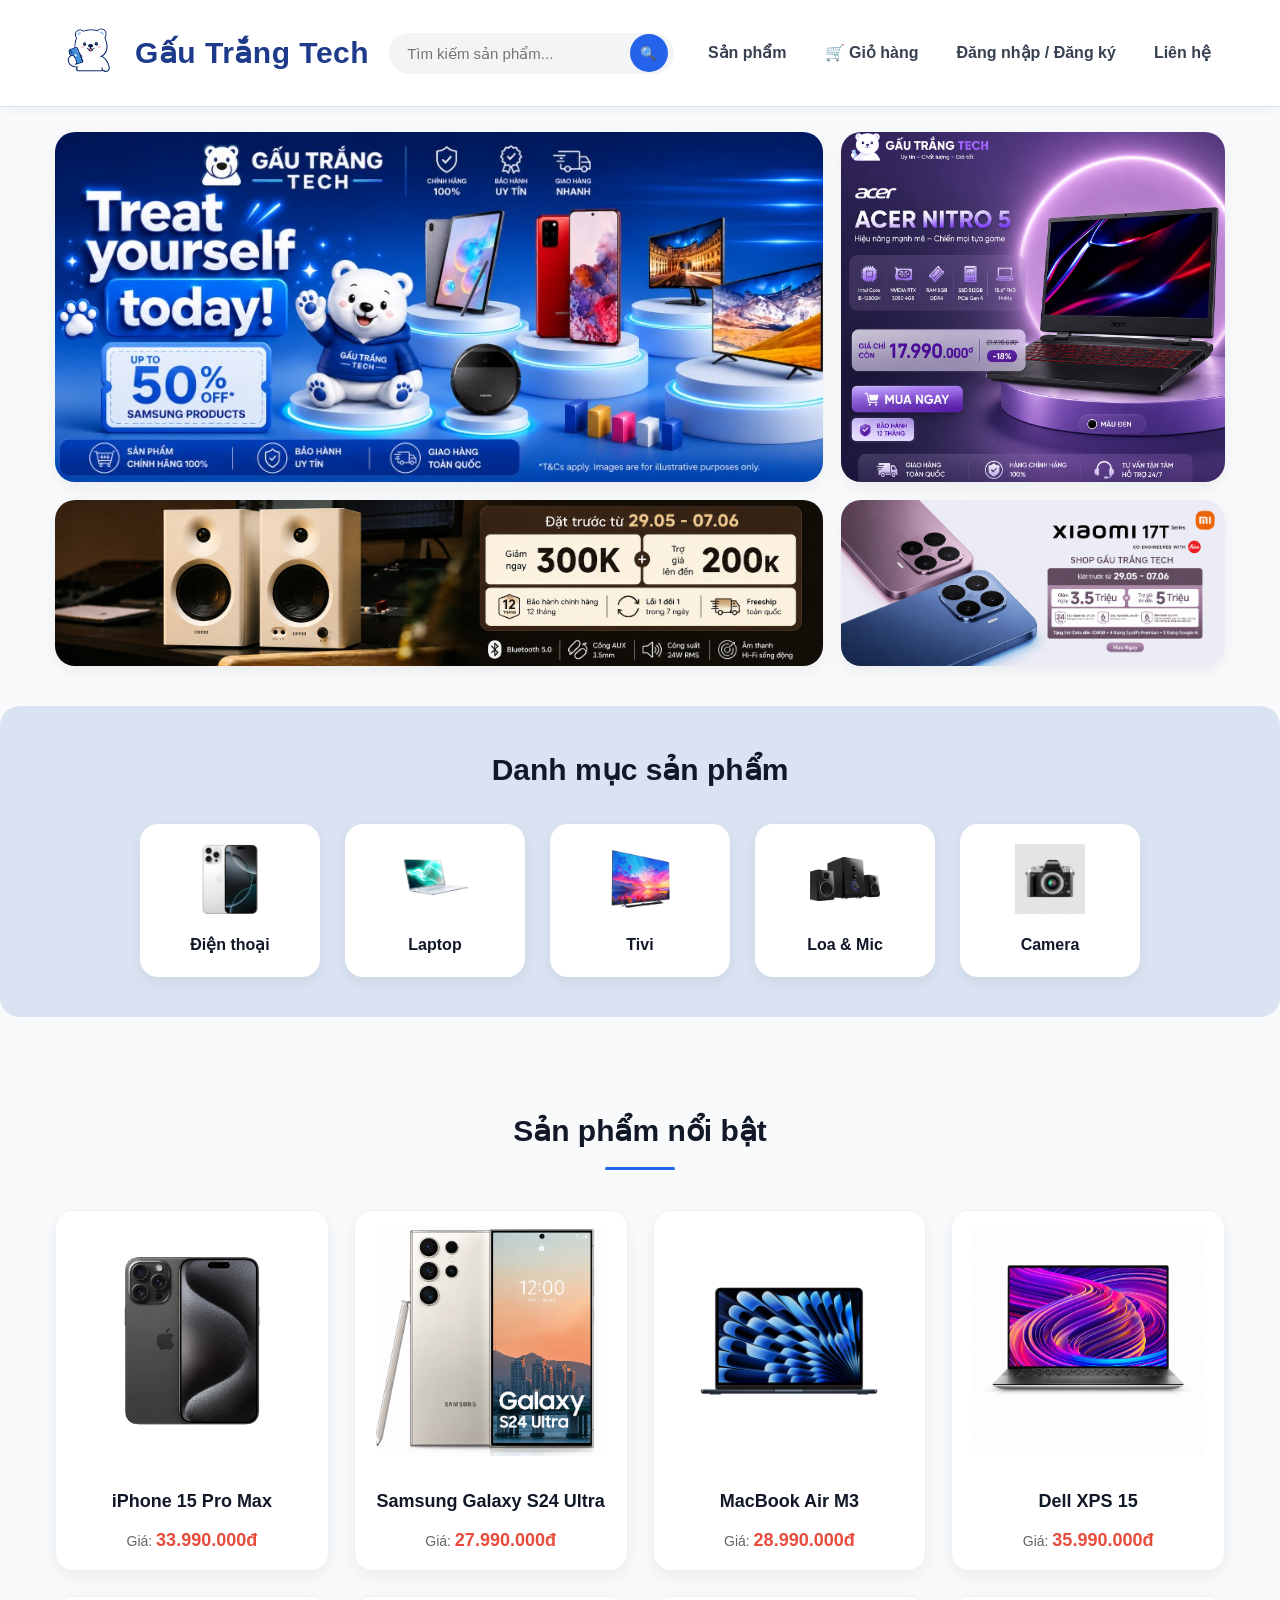
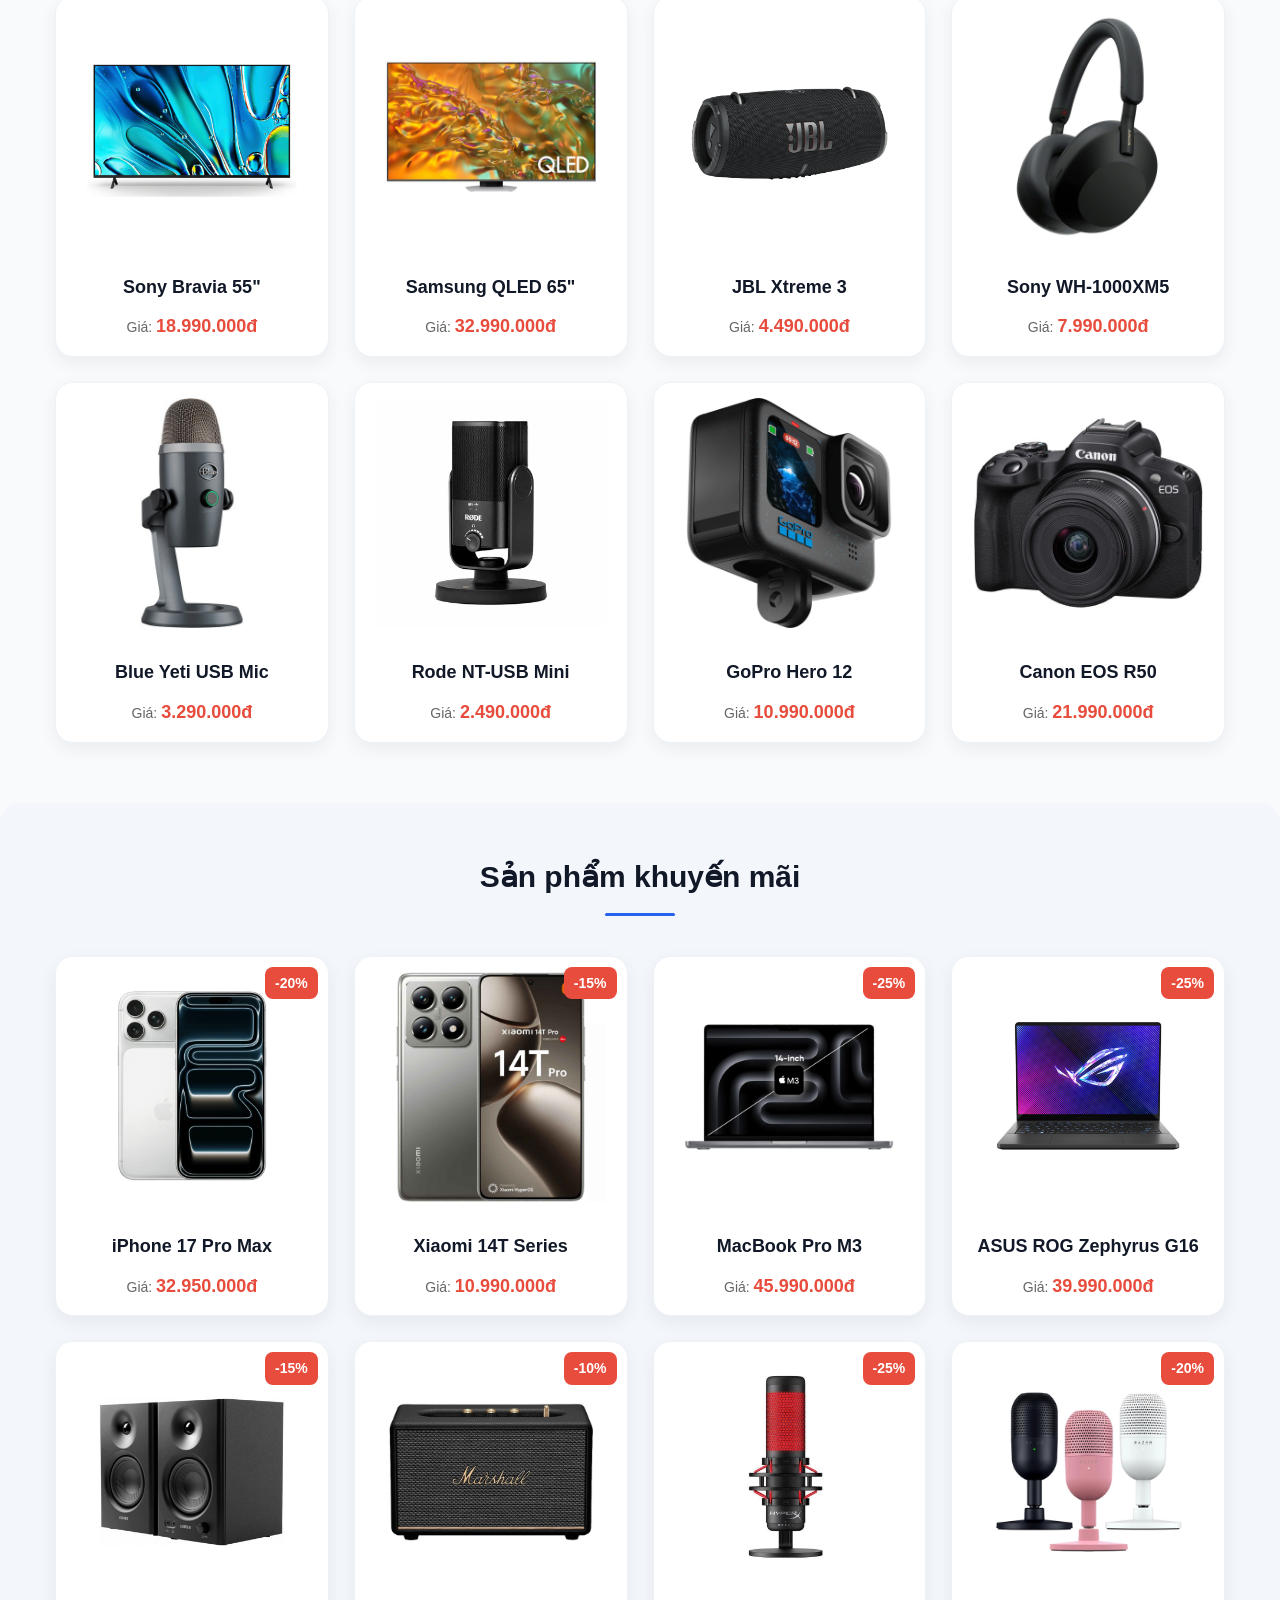
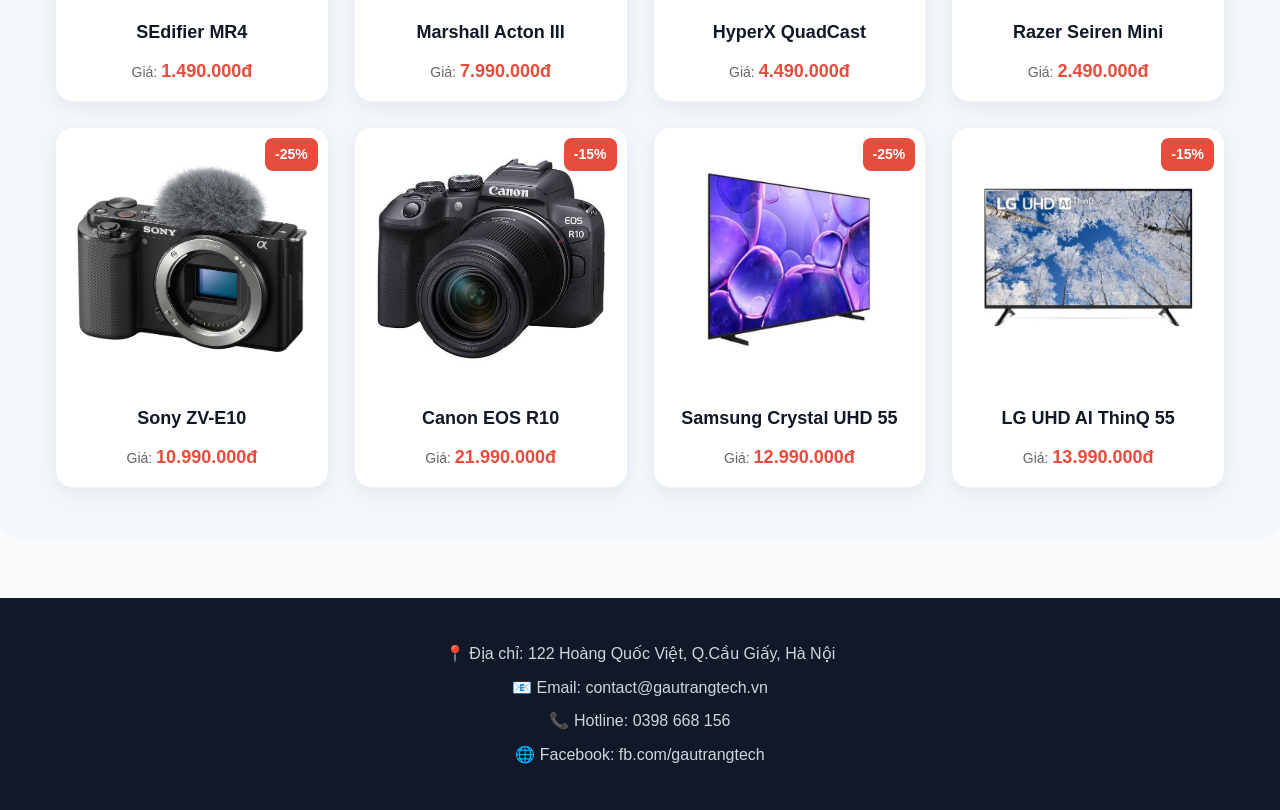
<file: index.html>
<!DOCTYPE html>
<html lang="vi">
<head>
  <meta charset="UTF-8">
  <meta name="viewport" content="width=device-width, initial-scale=1.0">
  <title>Gấu Trắng Tech</title>
  <link rel="stylesheet" href="css/style.css">
</head>
<body>
  <header>
    <div class="container header-container">
      <div class="logo">
        <a href="index.html">
          <img src="images/bear-logo.png" alt="Gấu Trắng Tech">
          <span>Gấu Trắng Tech</span>
        </a>
      </div>
      <div class="search-box">
        <input type="text" placeholder="Tìm kiếm sản phẩm..." id="searchInput">
        <button>🔍</button>
      </div>
      <div class="header-links">
        <a href="products.html">Sản phẩm</a>
        <a href="cart.html">🛒 Giỏ hàng</a>
        <a href="login.html">Đăng nhập / Đăng ký</a>
        <a href="contact.html">Liên hệ</a>
      </div>
  </header>
<section class="banner-news">
  <div class="container">
    <div class="news-grid" id="bannerContainer">

      <!-- Banner lớn slider -->
<div class="news-card news-large slider">

    <!-- Nút chuyển ảnh -->
    <button class="slider-btn prev">❮</button>
    <button class="slider-btn next">❯</button>

      <a href="products.html" class="slide active">
       <img src="images/banner1.jpg" alt="Banner 1">
      </a>

      <a href="product-detail.html?id=15" class="slide">
        <img src="images/banner2.jpg" alt="Banner 2">
      </a>

      <a href="product-detail.html?id=13" class="slide">
        <img src="images/banner3.jpg" alt="Banner 3">
      </a>

      <a href="product-detail.html?id=14" class="slide">
        <img src="images/banner4.jpg" alt="Banner 4">
      </a>

      <a href="product-detail.html?id=16" class="slide">
        <img src="images/banner5.jpg" alt="Banner 5">
      </a>

</div>

      <!-- Banner nhỏ -->
      <a href="product-detail.html?id=27" class="news-card news-tall">
        <img src="images/banner6.jpg" alt="Banner 6">
      </a>

      <a href="product-detail.html?id=33" class="news-card news-small">
        <img src="images/banner7.jpg" alt="Banner 7">
      </a>

      <a href="product-detail.html?id=16" class="news-card news-small">
        <img src="images/banner8.jpg" alt="Banner 8">
      </a>

    </div>
  </div>
</section>
  <section class="categories">
    <div class="container">
      <h2>Danh mục sản phẩm</h2>
      <div class="category-grid" id="categoryContainer">
        <!-- Backend sẽ render categories ở đây -->
        <a href="products.html?category=phone" class="category-item" data-category-id="1">
          <img src="images/phone.png" alt="Điện thoại">
          <p>Điện thoại</p>
        </a>
        <a href="products.html?category=laptop" class="category-item" data-category-id="2">
          <img src="images/laptop.png" alt="Laptop">
          <p>Laptop</p>
        </a>
        <a href="products.html?category=tv" class="category-item" data-category-id="3">
          <img src="images/tivi.png" alt="Tivi">
          <p>Tivi</p>
        </a>
        <a href="products.html?category=loa" class="category-item" data-category-id="4">
          <img src="images/loa.png" alt="Loa & Mic">
          <p>Loa & Mic</p>
        </a>
        <a href="products.html?category=camera" class="category-item" data-category-id="5">
          <img src="images/camera.png" alt="Camera">
          <p>Camera</p>
        </a>
      </div>
    </div>
  </section>
  <section class="product-section">
    <div class="container">
      <h2>Sản phẩm nổi bật</h2>
      <div class="product-grid" id="featuredProductsContainer">
        <a href="product-detail.html?id=1" class="product-item" data-product-id="1">
          <img src="images/featured1.jpg" alt="Sản phẩm nổi bật 1">
          <h3 class="product-name">iPhone 15 Pro Max </h3>
          <p class="product-price">Giá: <span>33.990.000đ</span></p>
        </a>
        <a href="product-detail.html?id=2" class="product-item" data-product-id="2">
          <img src="images/featured2.jpg" alt="Sản phẩm nổi bật 2">
          <h3 class="product-name">Samsung Galaxy S24 Ultra</h3>
          <p class="product-price">Giá: <span>27.990.000đ</span></p>
        </a>
        <a href="product-detail.html?id=3" class="product-item" data-product-id="3">
          <img src="images/featured3.jpg" alt="Sản phẩm nổi bật 3">
          <h3 class="product-name">MacBook Air M3</h3>
          <p class="product-price">Giá: <span>28.990.000đ</span></p>
        </a>
        <a href="product-detail.html?id=4" class="product-item" data-product-id="4">
          <img src="images/featured4.jpg" alt="Sản phẩm nổi bật 4">
          <h3 class="product-name">Dell XPS 15</h3>
          <p class="product-price">Giá: <span>35.990.000đ</span></p>
        </a>
        <a href="product-detail.html?id=5" class="product-item" data-product-id="5">
          <img src="images/featured5.jpg" alt="Sản phẩm nổi bật 5">
          <h3 class="product-name">Sony Bravia 55"</h3>
          <p class="product-price">Giá: <span>18.990.000đ</span></p>
        </a>
        <a href="product-detail.html?id=6" class="product-item" data-product-id="6">
          <img src="images/featured6.jpg" alt="Sản phẩm nổi bật 6">
          <h3 class="product-name">Samsung QLED 65"</h3>
          <p class="product-price">Giá: <span>32.990.000đ</span></p>
        </a>
        <a href="product-detail.html?id=7" class="product-item" data-product-id="7">
          <img src="images/featured7.jpg" alt="Sản phẩm nổi bật 7">
          <h3 class="product-name">JBL Xtreme 3</h3>
          <p class="product-price">Giá: <span>4.490.000đ</span></p>
        </a>
        <a href="product-detail.html?id=8" class="product-item" data-product-id="8">
          <img src="images/featured8.jpg" alt="Sản phẩm nổi bật 8">
          <h3 class="product-name">Sony WH-1000XM5</h3>
          <p class="product-price">Giá: <span>7.990.000đ</span></p>
        </a>
        <a href="product-detail.html?id=9" class="product-item" data-product-id="9">
          <img src="images/featured9.jpg" alt="Sản phẩm nổi bật 9">
          <h3 class="product-name">Blue Yeti USB Mic</h3>
          <p class="product-price">Giá: <span>3.290.000đ</span></p>
        </a>
        <a href="product-detail.html?id=10" class="product-item" data-product-id="10">
          <img src="images/featured10.jpg" alt="Sản phẩm nổi bật 10">
          <h3 class="product-name">Rode NT-USB Mini</h3>
          <p class="product-price">Giá: <span>2.490.000đ</span></p>
        </a>
        <a href="product-detail.html?id=11" class="product-item" data-product-id="11">
          <img src="images/featured11.jpg" alt="Sản phẩm nổi bật 11">
          <h3 class="product-name">GoPro Hero 12</h3>
          <p class="product-price">Giá: <span>10.990.000đ</span></p>
        </a>
        <a href="product-detail.html?id=12" class="product-item" data-product-id="12">
          <img src="images/featured12.jpg" alt="Sản phẩm nổi bật 12">
          <h3 class="product-name">Canon EOS R50</h3>
          <p class="product-price">Giá: <span>21.990.000đ</span></p>
        </a>

      </div>
    </div>
  </section>
  <section class="product-section promo">
    <div class="container">
      <h2>Sản phẩm khuyến mãi</h2>
      <div class="product-grid" id="promoProductsContainer">
        <!-- Backend sẽ render promo products ở đây -->
        <a href="product-detail.html?id=13" class="product-item" data-product-id="13">
          <img src="images/promo1.jpg" alt="Sản phẩm khuyến mãi 1">
          <h3 class="product-name">iPhone 17 Pro Max</h3>
          <p class="product-price">Giá: <span>32.950.000đ</span></p>
          <p class="product-discount">-20%</p>
        </a>
        <a href="product-detail.html?id=14" class="product-item" data-product-id="14">
          <img src="images/promo2.jpg" alt="Sản phẩm khuyến mãi 2">
          <h3 class="product-name">Xiaomi 14T Series</h3>
          <p class="product-price">Giá: <span>10.990.000đ</span></p>
          <p class="product-discount">-15%</p>
        </a>
        <a href="product-detail.html?id=23" class="product-item" data-product-id="23">
          <img src="images/promo3.jpg" alt="Sản phẩm khuyến mãi 3">
          <h3 class="product-name">MacBook Pro M3</h3>
          <p class="product-price">Giá: <span>45.990.000đ</span></p>
          <p class="product-discount">-25%</p>
        </a>
        <a href="product-detail.html?id=24" class="product-item" data-product-id="24">
          <img src="images/promo4.jpg" alt="Sản phẩm khuyến mãi 4">
          <h3 class="product-name">ASUS ROG Zephyrus G16</h3>
          <p class="product-price">Giá: <span>39.990.000đ</span></p>
          <p class="product-discount">-25%</p>
        </a>
        <a href="product-detail.html?id=33" class="product-item" data-product-id="33">
          <img src="images/promo5.jpg" alt="Sản phẩm khuyến mãi 5">
          <h3 class="product-name">SEdifier MR4</h3>
          <p class="product-price">Giá: <span>1.490.000đ</span></p>
          <p class="product-discount">-15%</p>
        </a>
        <a href="product-detail.html?id=34" class="product-item" data-product-id="34">
          <img src="images/promo6.jpg" alt="Sản phẩm khuyến mãi 6">
          <h3 class="product-name">Marshall Acton III</h3>
          <p class="product-price">Giá: <span>7.990.000đ</span></p>
          <p class="product-discount">-10%</p>
        </a>
        <a href="product-detail.html?id=43" class="product-item" data-product-id="43">
          <img src="images/promo7.jpg" alt="Sản phẩm khuyến mãi 7">
          <h3 class="product-name">HyperX QuadCast</h3>
          <p class="product-price">Giá: <span>4.490.000đ</span></p>
          <p class="product-discount">-25%</p>
        </a>
        <a href="product-detail.html?id=44" class="product-item" data-product-id="44">
          <img src="images/promo8.jpg" alt="Sản phẩm khuyến mãi 8">
          <h3 class="product-name">Razer Seiren Mini</h3>
          <p class="product-price">Giá: <span>2.490.000đ</span></p>
          <p class="product-discount">-20%</p>
        </a>
        <a href="product-detail.html?id=53" class="product-item" data-product-id="53">
          <img src="images/promo9.jpg" alt="Sản phẩm khuyến mãi 9">
          <h3 class="product-name">Sony ZV-E10</h3>
          <p class="product-price">Giá: <span>10.990.000đ</span></p>
          <p class="product-discount">-25%</p>
        </a>
        <a href="product-detail.html?id=54" class="product-item" data-product-id="54">
          <img src="images/promo10.jpg" alt="Sản phẩm khuyến mãi 10">
          <h3 class="product-name">Canon EOS R10</h3>
          <p class="product-price">Giá: <span>21.990.000đ</span></p>
          <p class="product-discount">-15%</p>
        </a>
        <a href="product-detail.html?id=63" class="product-item" data-product-id="63">
          <img src="images/promo11.jpg" alt="Sản phẩm khuyến mãi 11">
          <h3 class="product-name">Samsung Crystal UHD 55</h3>
          <p class="product-price">Giá: <span>12.990.000đ</span></p>
          <p class="product-discount">-25%</p>
        </a>
        <a href="product-detail.html?id=64" class="product-item" data-product-id="64">
          <img src="images/promo12.jpg" alt="Sản phẩm khuyến mãi 12">
          <h3 class="product-name">LG UHD AI ThinQ 55</h3>
          <p class="product-price">Giá: <span>13.990.000đ</span></p>
          <p class="product-discount">-15%</p>
        </a>
      </div>
    </div>
  </section>

  <footer>
    <p>📍 Địa chỉ: 122 Hoàng Quốc Việt, Q.Cầu Giấy, Hà Nội</p>
    <p>📧 Email: contact@gautrangtech.vn</p>
    <p>📞 Hotline: 0398 668 156</p>
    <p>🌐 Facebook: fb.com/gautrangtech</p>
  </footer>
  <script src="js/main.js"></script>
  <script src="js/index.js"></script>
</body>
</html>
</file>
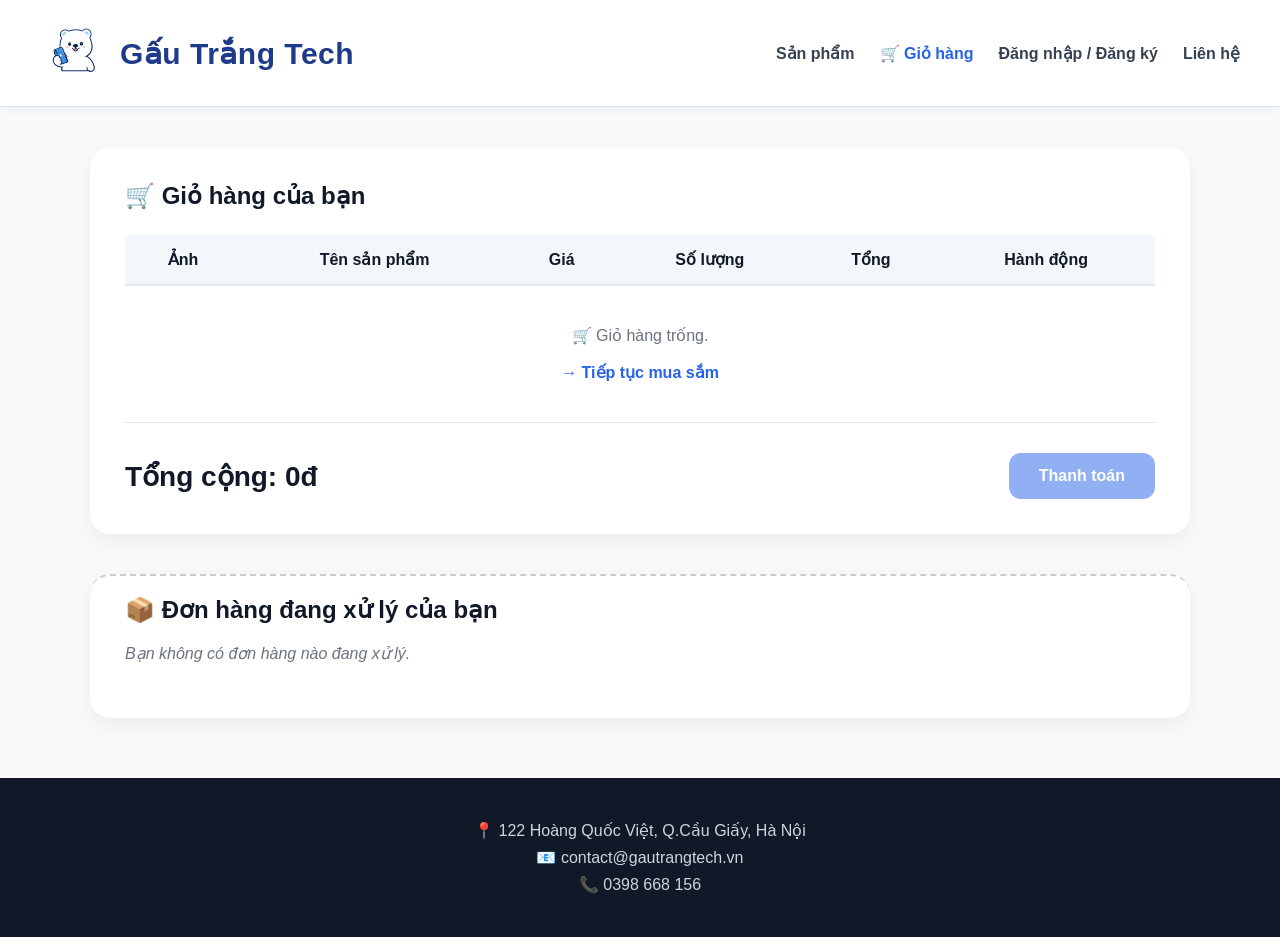
<file: cart.html>
<!DOCTYPE html>
<html lang="vi">
<head>
  <meta charset="UTF-8">
  <meta name="viewport" content="width=device-width, initial-scale=1.0">
  <title>Giỏ hàng - Gấu Trắng Tech</title>
  <link rel="stylesheet" href="css/cart.css">
</head>
<body>
  <header>
    <div class="logo">
        <a href="index.html">
            <img src="images/bear-logo.png" alt="Gấu Trắng Tech">
            <span>Gấu Trắng Tech</span>
        </a>
    </div>

      <nav>
           <ul>
              <li><a href="products.html">Sản phẩm</a></li>
              <li><a href="cart.html" class="active">🛒 Giỏ hàng</a></li>
              <li><a href="login.html">Đăng nhập / Đăng ký</a></li>
              <li><a href="contact.html" >Liên hệ</a></li>
            </ul>
      </nav>
</header>

  <section class="cart-container">
    <h1>🛒 Giỏ hàng của bạn</h1>
    <table class="cart-table">
      <thead>
        <tr>
          <th>Ảnh</th>
          <th>Tên sản phẩm</th>
          <th>Giá</th>
          <th>Số lượng</th>
          <th>Tổng</th>
          <th>Hành động</th>
        </tr>
      </thead>
      <tbody id="cart-body">
      </tbody>
    </table>
    <div class="cart-summary">
      <h3>Tổng cộng: <span id="cart-total">0 VND</span></h3>

      <a href="checkout.html" class="btn-checkout">
          Thanh toán
      </a>
    </div>
  </section>
  <section class="cart-container" style="margin-top: 40px; border-top: 2px dashed #ccc; padding-top: 20px;">
    <h2>📦 Đơn hàng đang xử lý của bạn</h2>
    <div id="processing-orders-container">
      <!-- JavaScript sẽ tự động điền các đơn hàng đã mua vào đây -->
    </div>
  </section>
  <footer>
    <p>📍 122 Hoàng Quốc Việt, Q.Cầu Giấy, Hà Nội</p>
    <p>📧 contact@gautrangtech.vn</p>
    <p>📞 0398 668 156</p>
  </footer>
  <script src="js/main.js"></script>
  <script src="js/cart.js"></script>

</body>
</html>
</file>
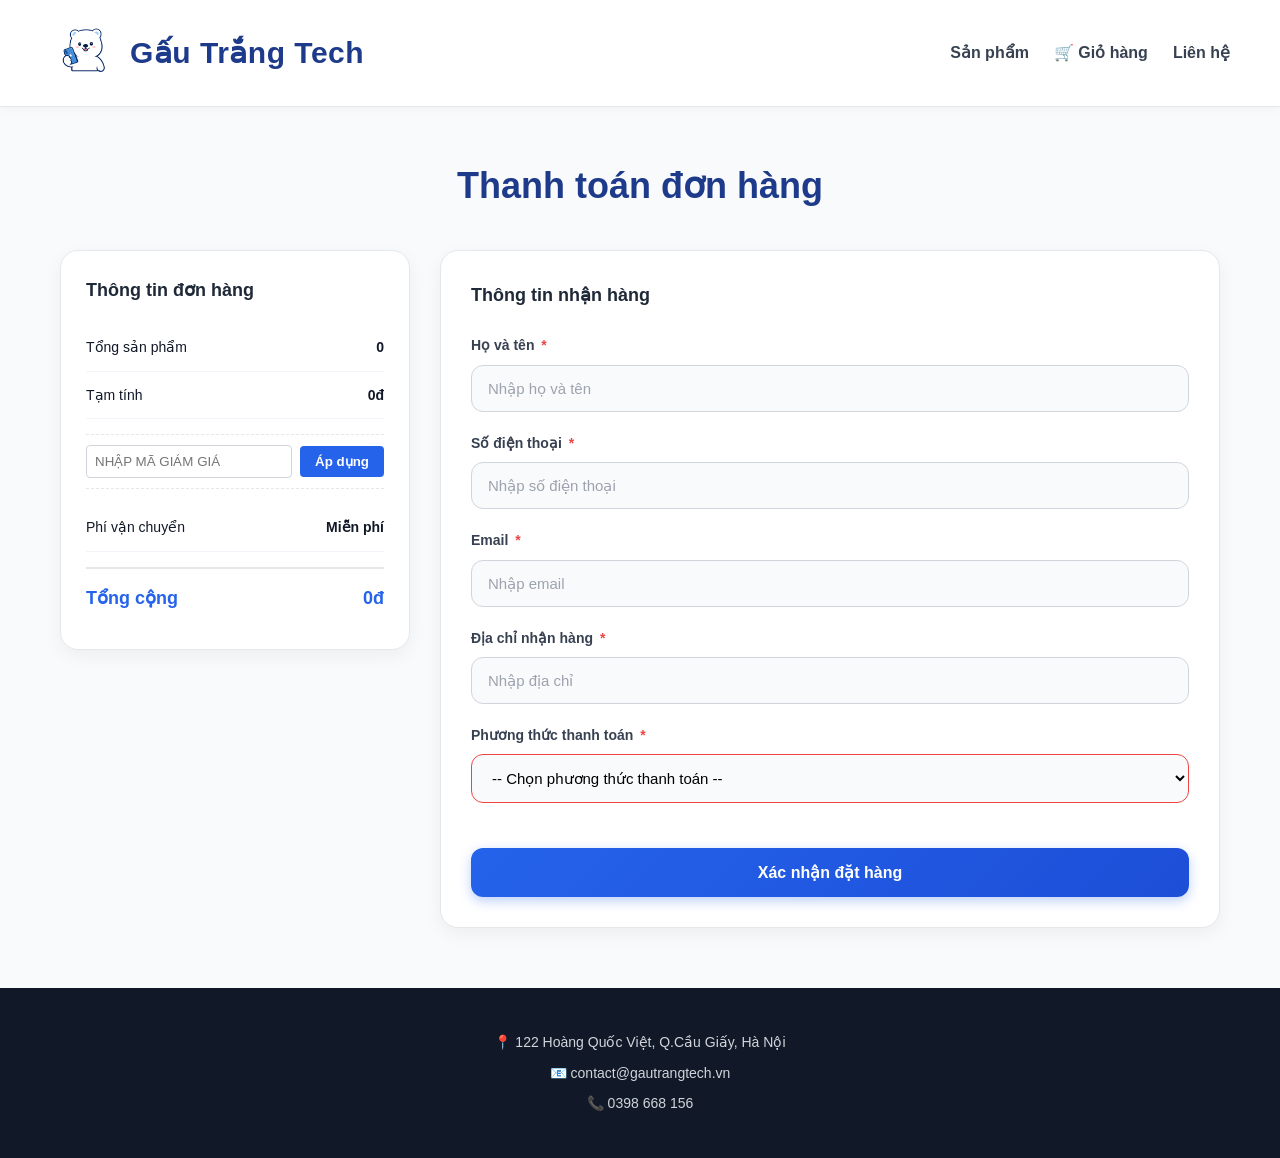
<file: checkout.html>
<!DOCTYPE html>
<html lang="vi">
<head>
    <meta charset="UTF-8">
    <meta name="viewport" content="width=device-width, initial-scale=1.0">
    <meta name="description" content="Thanh toán đơn hàng tại Gấu Trắng Tech">
    <title>Thanh toán - Gấu Trắng Tech</title>

    <link rel="stylesheet" href="css/checkout.css">

</head>
<body>

<header>
    <div class="logo">
        <a href="index.html">
            <img src="images/bear-logo.png" alt="Gấu Trắng Tech">
            <span>Gấu Trắng Tech</span>
        </a>
    </div>

    <nav>
        <ul>
            <li><a href="products.html">Sản phẩm</a></li>
            <li><a href="cart.html">🛒 Giỏ hàng</a></li>
            <li><a href="contact.html">Liên hệ</a></li>
        </ul>
    </nav>
</header>

<section class="checkout-container">

    <h1>Thanh toán đơn hàng</h1>

    <div class="checkout-card">
        
    <div class="order-summary">
        <h2>Thông tin đơn hàng</h2>

        <div class="summary-item">
            <span>Tổng sản phẩm</span>
            <span id="totalItems">0</span>
        </div>

        <div class="summary-item">
            <span>Tạm tính</span>
            <span id="subtotal">0đ</span>
        </div>

        <!-- Ô nhập mã coupon giảm giá -->
        <div class="summary-item discount-box" style="display: flex; gap: 8px; margin: 15px 0; padding: 10px 0; border-top: 1px dashed #e5e7eb; border-bottom: 1px dashed #e5e7eb;">
            <input type="text" id="couponCode" placeholder="Nhập mã giảm giá" style="flex: 1; padding: 8px; border: 1px solid #d1d5db; border-radius: 4px; text-transform: uppercase;">
            <button type="button" id="applyCouponBtn" style="padding: 8px 15px; background: #2563eb; color: #fff; border: none; border-radius: 4px; cursor: pointer; font-weight: 600;">Áp dụng</button>
        </div>
        <p id="couponMessage" style="font-size: 13px; margin-top: -10px; margin-bottom: 10px; display: none;"></p>

        <!-- Dòng hiển thị số tiền giảm giá -->
        <div class="summary-item" id="discountRow" style="color: #10b981; display: none;">
            <span>Giảm giá (<span id="discountPercent">0%</span>)</span>
            <span id="discountAmount">-0đ</span>
        </div>

        <div class="summary-item">
            <span>Phí vận chuyển</span>
            <span id="shippingFee">Miễn phí</span>
        </div>

        <div class="summary-item total">
            <span>Tổng cộng</span>
            <span id="totalPrice">0đ</span>
        </div>
    </div>

        <div class="checkout-form">

            <h2>Thông tin nhận hàng</h2>

            <form id="checkoutForm">
                
                <div class="form-group">
                    <label for="fullname">Họ và tên <span class="required">*</span></label>
                    <input 
                        type="text" 
                        id="fullname"
                        name="fullname"
                        placeholder="Nhập họ và tên"
                        required
                    >
                    <span class="error-message" id="fullnameError"></span>
                </div>

                <div class="form-group">
                    <label for="phone">Số điện thoại <span class="required">*</span></label>
                    <input 
                        type="tel" 
                        id="phone"
                        name="phone"
                        placeholder="Nhập số điện thoại"
                        pattern="[0-9]{10,11}"
                        required
                    >
                    <span class="error-message" id="phoneError"></span>
                </div>

                <div class="form-group">
                    <label for="email">Email <span class="required">*</span></label>
                    <input 
                        type="email" 
                        id="email"
                        name="email"
                        placeholder="Nhập email"
                        required
                    >
                    <span class="error-message" id="emailError"></span>
                </div>

                <div class="form-group">
                    <label for="address">Địa chỉ nhận hàng <span class="required">*</span></label>
                    <input 
                        type="text" 
                        id="address"
                        name="address"
                        placeholder="Nhập địa chỉ"
                        required
                    >
                    <span class="error-message" id="addressError"></span>
                </div>

                <div class="form-group">
                    <label for="paymentMethod">Phương thức thanh toán <span class="required">*</span></label>
                    <select id="paymentMethod" name="paymentMethod" required>
                        <option value="">-- Chọn phương thức thanh toán --</option>
                        <option value="COD">Thanh toán khi nhận hàng (COD)</option>
                        <option value="BANK">Chuyển khoản ngân hàng</option>
                        <option value="EWALLET">Ví điện tử</option>
                    </select>
                    <span class="error-message" id="paymentError"></span>
                </div>

                <button type="submit" id="submitBtn" class="btn-submit">
                    Xác nhận đặt hàng
                </button>
            </form>
        </div>
    </div>

</section>

<footer>
    <p>📍 122 Hoàng Quốc Việt, Q.Cầu Giấy, Hà Nội</p>
    <p>📧 contact@gautrangtech.vn</p>
    <p>📞 0398 668 156</p>
</footer>
<script src="js/main.js"></script>
<script src="js/checkout.js"></script>

</body>
</html>
</file>
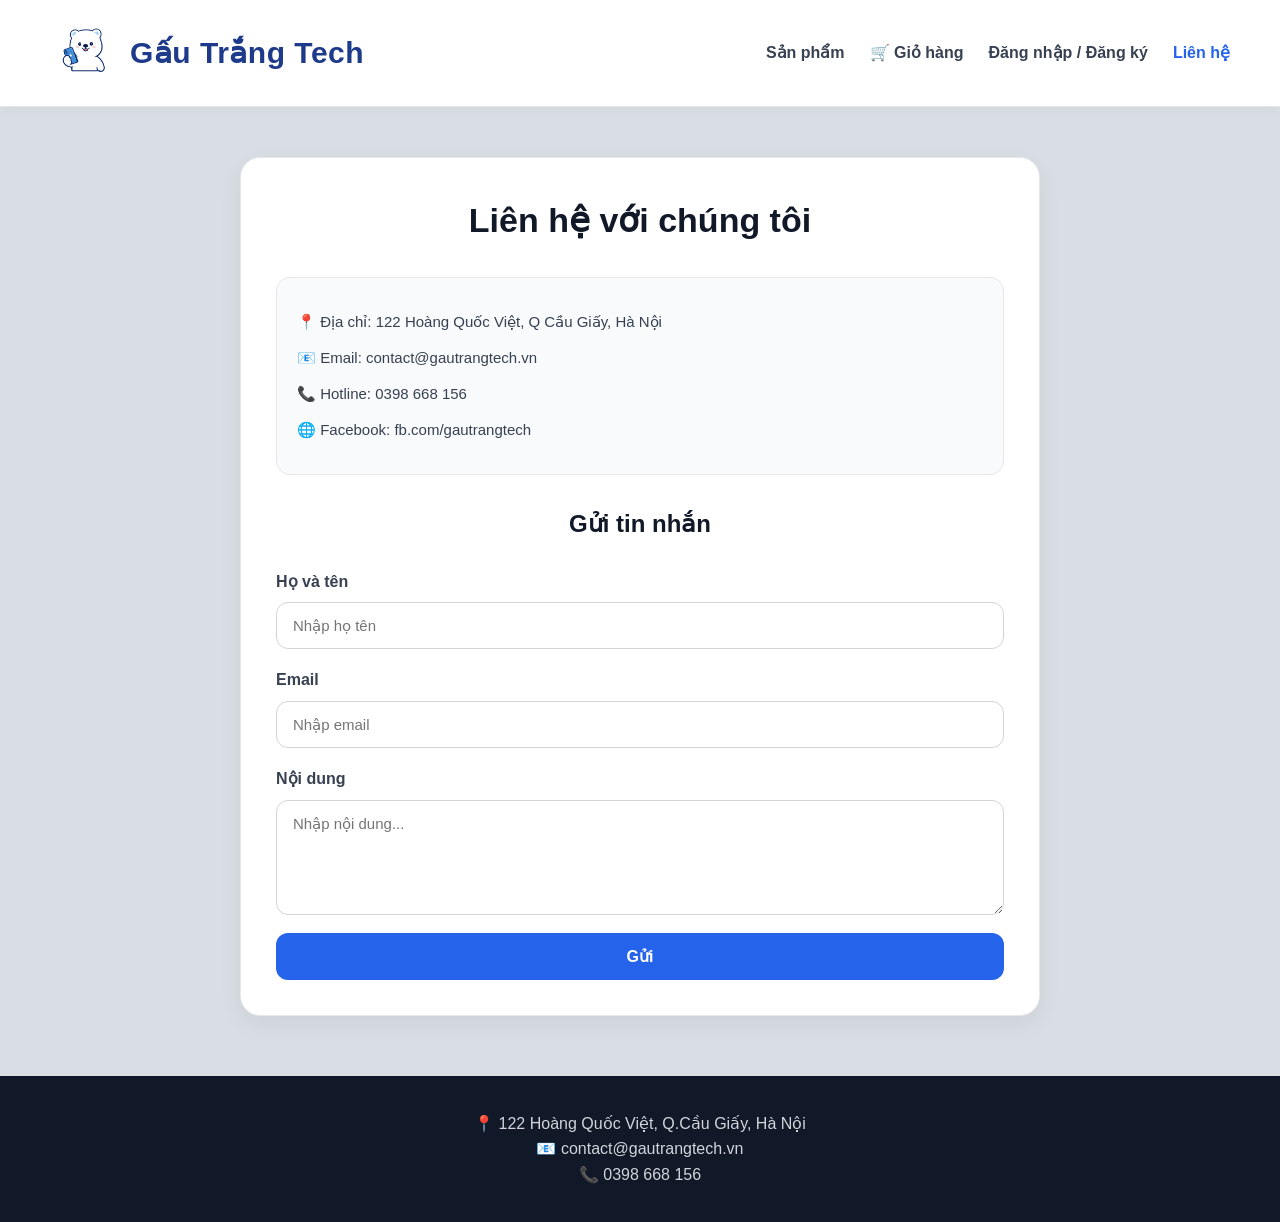
<file: contact.html>
<!DOCTYPE html>
<html lang="vi">
<head>
  <meta charset="UTF-8">
  <title>Liên hệ - Gấu Trắng Tech</title>
  <link rel="stylesheet" href="css/contact.css">
</head>
<body>

  <header>
    <div class="logo">
      <a href="index.html">
        <img src="images/bear-logo.png" alt="Gấu Trắng Tech">
        <span>Gấu Trắng Tech</span>
      </a>
    </div>
    <nav>
      <ul>
        <li><a href="products.html">Sản phẩm</a></li>
        <li><a href="cart.html">🛒 Giỏ hàng</a></li>
        <li><a href="login.html">Đăng nhập / Đăng ký</a></li>
        <li><a href="contact.html" class="active">Liên hệ</a></li>
      </ul>
    </nav>
  </header>

  <section class="contact-container">
    <h1>Liên hệ với chúng tôi</h1>
    <div class="contact-info">
      <p>📍 Địa chỉ: 122 Hoàng Quốc Việt, Q Cầu Giấy, Hà Nội</p>
      <p>📧 Email: contact@gautrangtech.vn</p>
      <p>📞 Hotline: 0398 668 156</p>
      <p>🌐 Facebook: fb.com/gautrangtech</p>
    </div>

    <div class="contact-form">
      <h2>Gửi tin nhắn</h2>
      <div id="message" class="form-message"></div>
      <form id="contactForm">
        <label for="fullname">Họ và tên</label>
        <input id="fullname" type="text" name="fullname" placeholder="Nhập họ tên" required>

        <label for="email">Email</label>
        <input id="email" type="email" name="email" placeholder="Nhập email" required>

        <label for="content">Nội dung</label>
        <textarea id="content" name="content" placeholder="Nhập nội dung..." rows="5" required></textarea>

        <button type="submit" class="btn">Gửi</button>
      </form>
    </div>
  </section>

  <footer>
    <p>📍 122 Hoàng Quốc Việt, Q.Cầu Giấy, Hà Nội</p>
    <p>📧 contact@gautrangtech.vn</p>
    <p>📞 0398 668 156</p>
  </footer>
<script src="js/main.js"></script>
<script src="js/contact.js"></script>
</body>
</html>
</file>
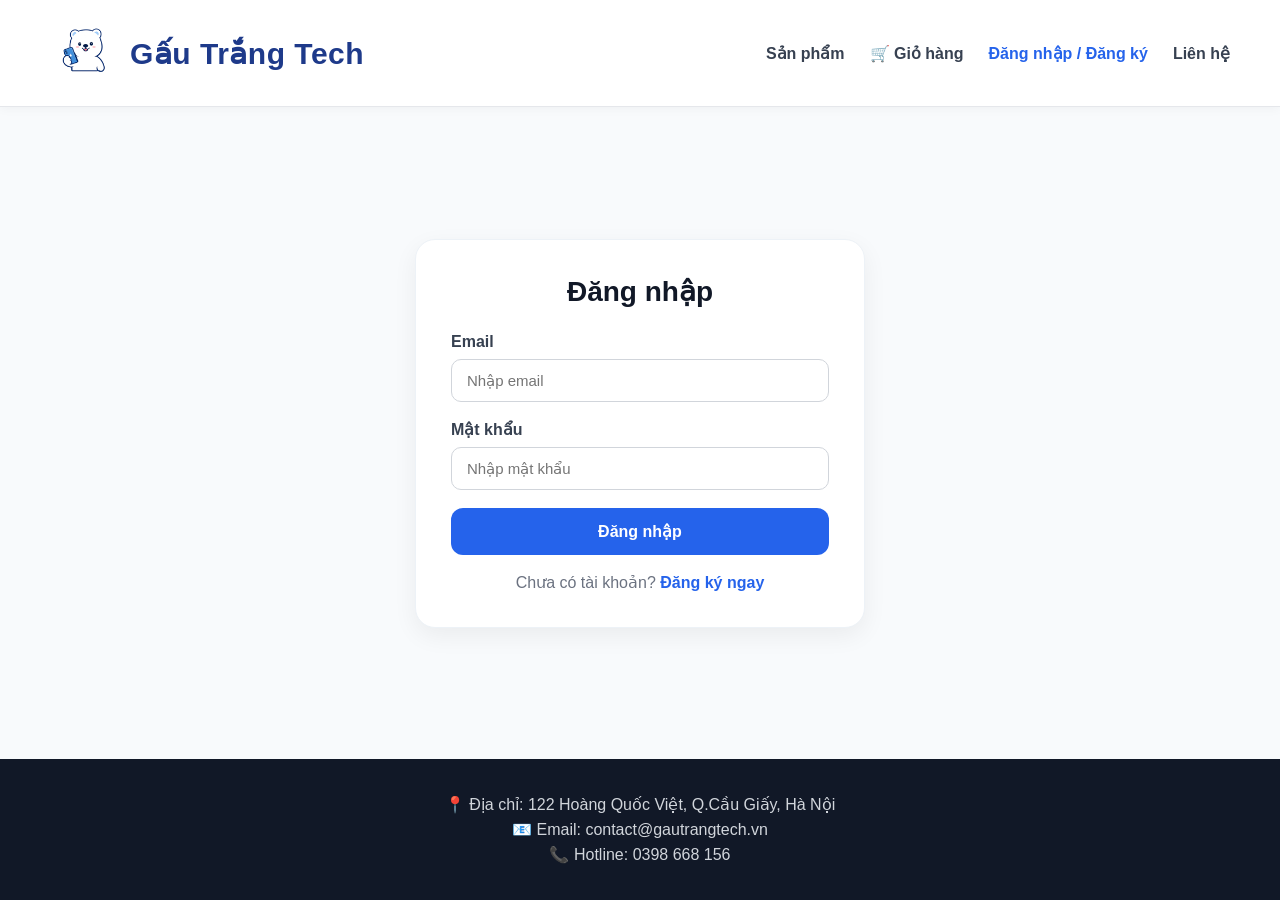
<file: login.html>
<!DOCTYPE html>
<html lang="vi">
<head>
  <meta charset="UTF-8">
  <title>Đăng nhập / Đăng ký - Gấu Trắng Tech</title>
  <link rel="stylesheet" href="css/login.css">
</head>
<body>

  <header>
    <div class="logo">
      <a href="index.html">
        <img src="images/bear-logo.png" alt="Gấu Trắng Tech">
        <span>Gấu Trắng Tech</span>
      </a>
    </div>
    <nav>
      <ul>
        <li><a href="products.html">Sản phẩm</a></li>
        <li><a href="cart.html">🛒 Giỏ hàng</a></li>
        <li><a href="login.html" class="active">Đăng nhập / Đăng ký</a></li>
        <li><a href="contact.html">Liên hệ</a></li>
      </ul>
    </nav>
  </header>

  <section class="auth-container">
    <div class="form-box">
      <!-- Đăng nhập -->
      <div class="form login-form">
        <h2>Đăng nhập</h2>
        <form id="loginForm">
          <label for="login-email">Email</label>
          <input id="login-email" type="email" name="email" placeholder="Nhập email" required>

          <label for="login-password">Mật khẩu</label>
          <input id="login-password" type="password" name="password" placeholder="Nhập mật khẩu" required>

          <button type="submit" class="btn">Đăng nhập</button>
        </form>
        <p>Chưa có tài khoản? <a href="#" id="show-register">Đăng ký ngay</a></p>
      </div>
      <div class="form register-form hidden">
        <h2>Đăng ký</h2>
        <form id="registerForm">
          <label for="register-fullname">Họ và tên</label>
          <input id="register-fullname" type="text" name="fullname" placeholder="Nhập họ tên" required>

          <label for="register-email">Email</label>
          <input id="register-email" type="email" name="email" placeholder="Nhập email" required>

          <label for="register-password">Mật khẩu</label>
          <input id="register-password" type="password" name="password" placeholder="Tạo mật khẩu" required>

          <button type="submit" class="btn">Đăng ký</button>
        </form>
        <p>Đã có tài khoản? <a href="#" id="show-login">Đăng nhập</a></p>
      </div>
    </div>
  </section>
  <footer>
    <p>📍 Địa chỉ: 122 Hoàng Quốc Việt, Q.Cầu Giấy, Hà Nội</p>
    <p>📧 Email: contact@gautrangtech.vn</p>
    <p>📞 Hotline: 0398 668 156</p>
  </footer>

  <script src="js/login.js"></script>
</body>
</html>
</file>
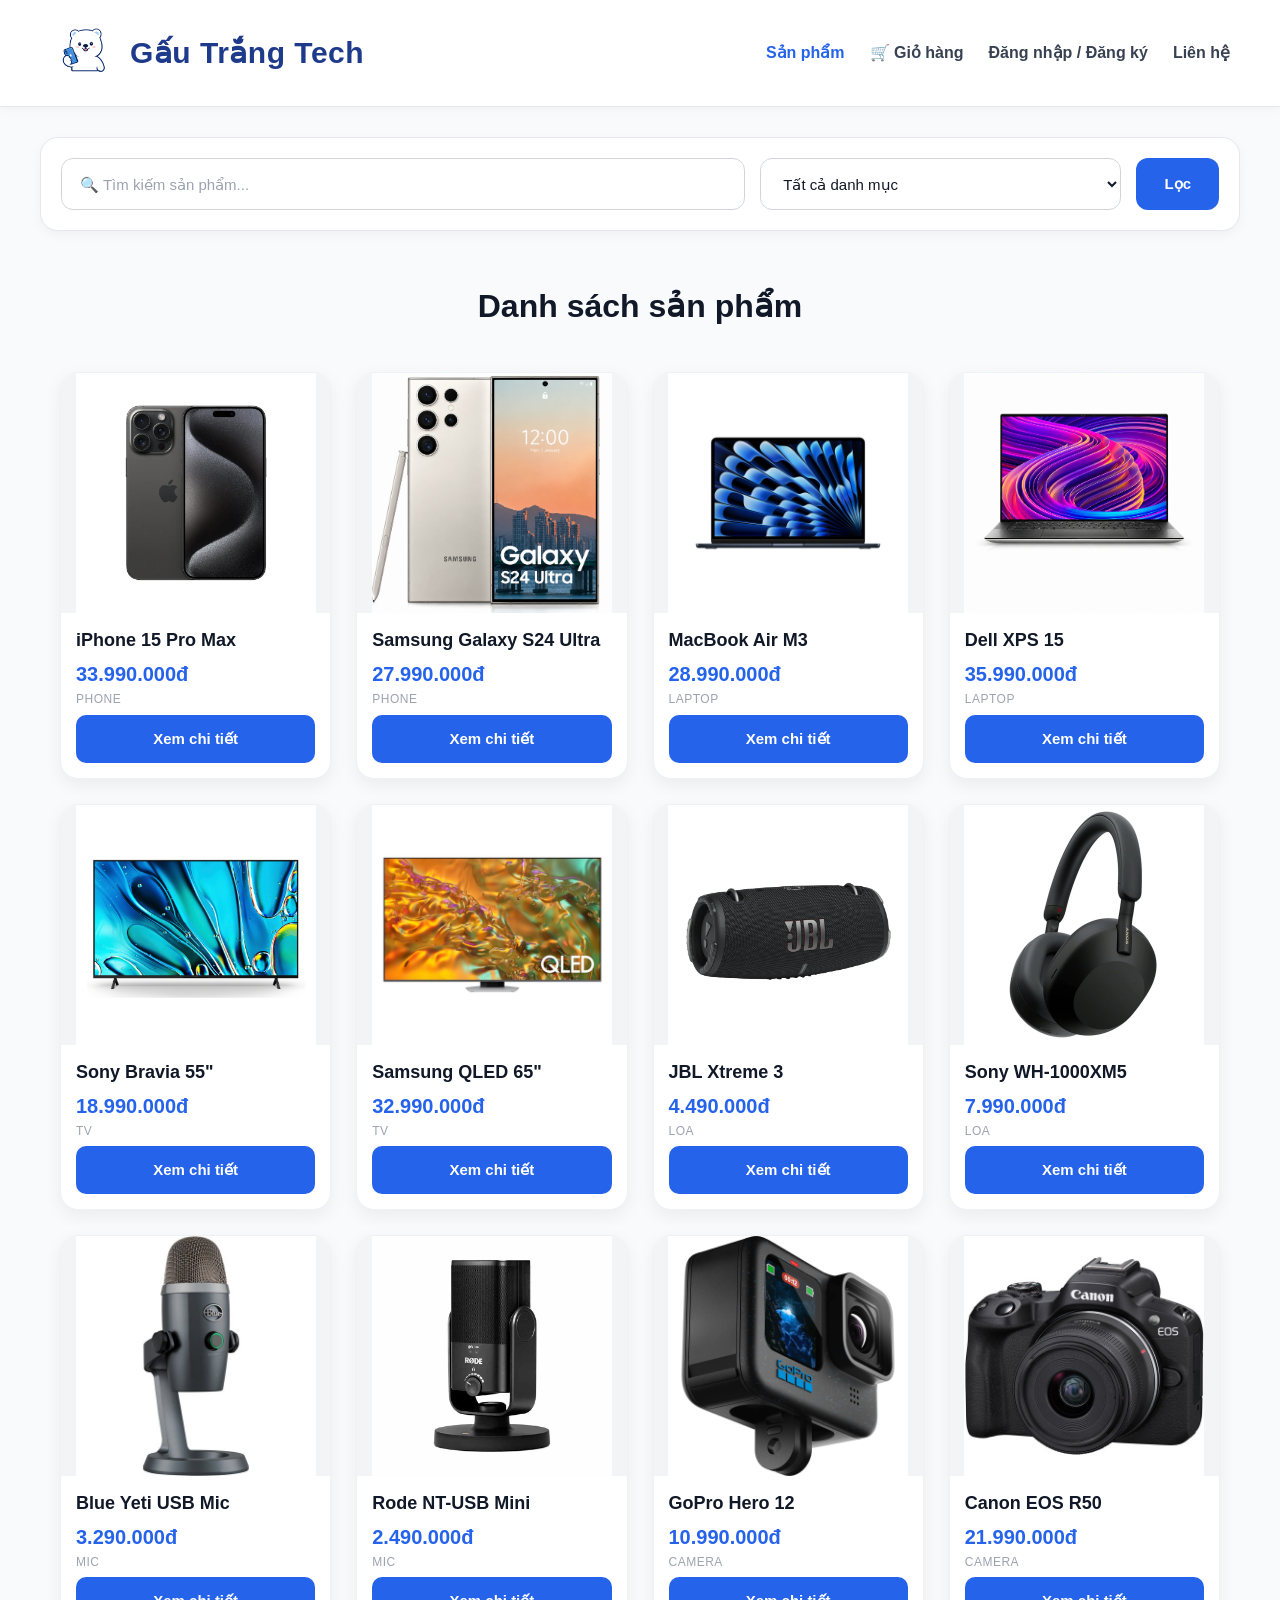
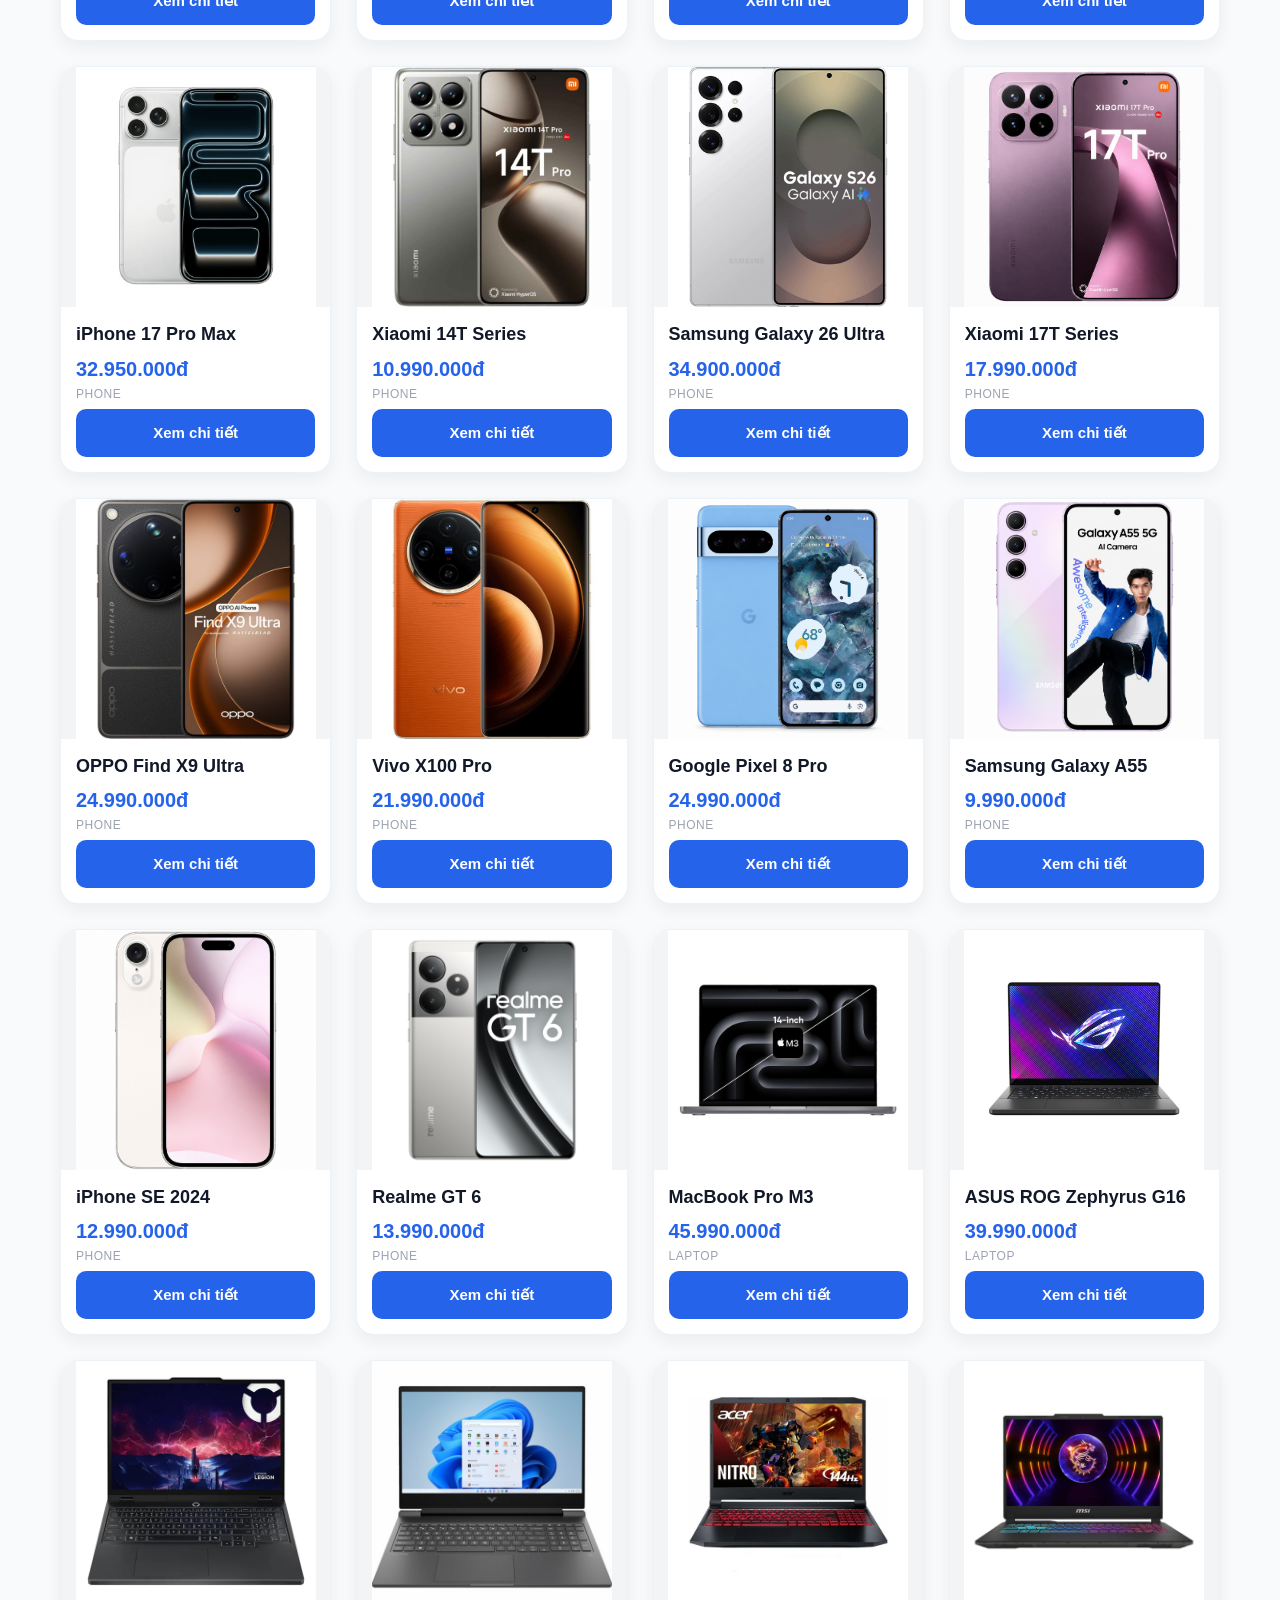
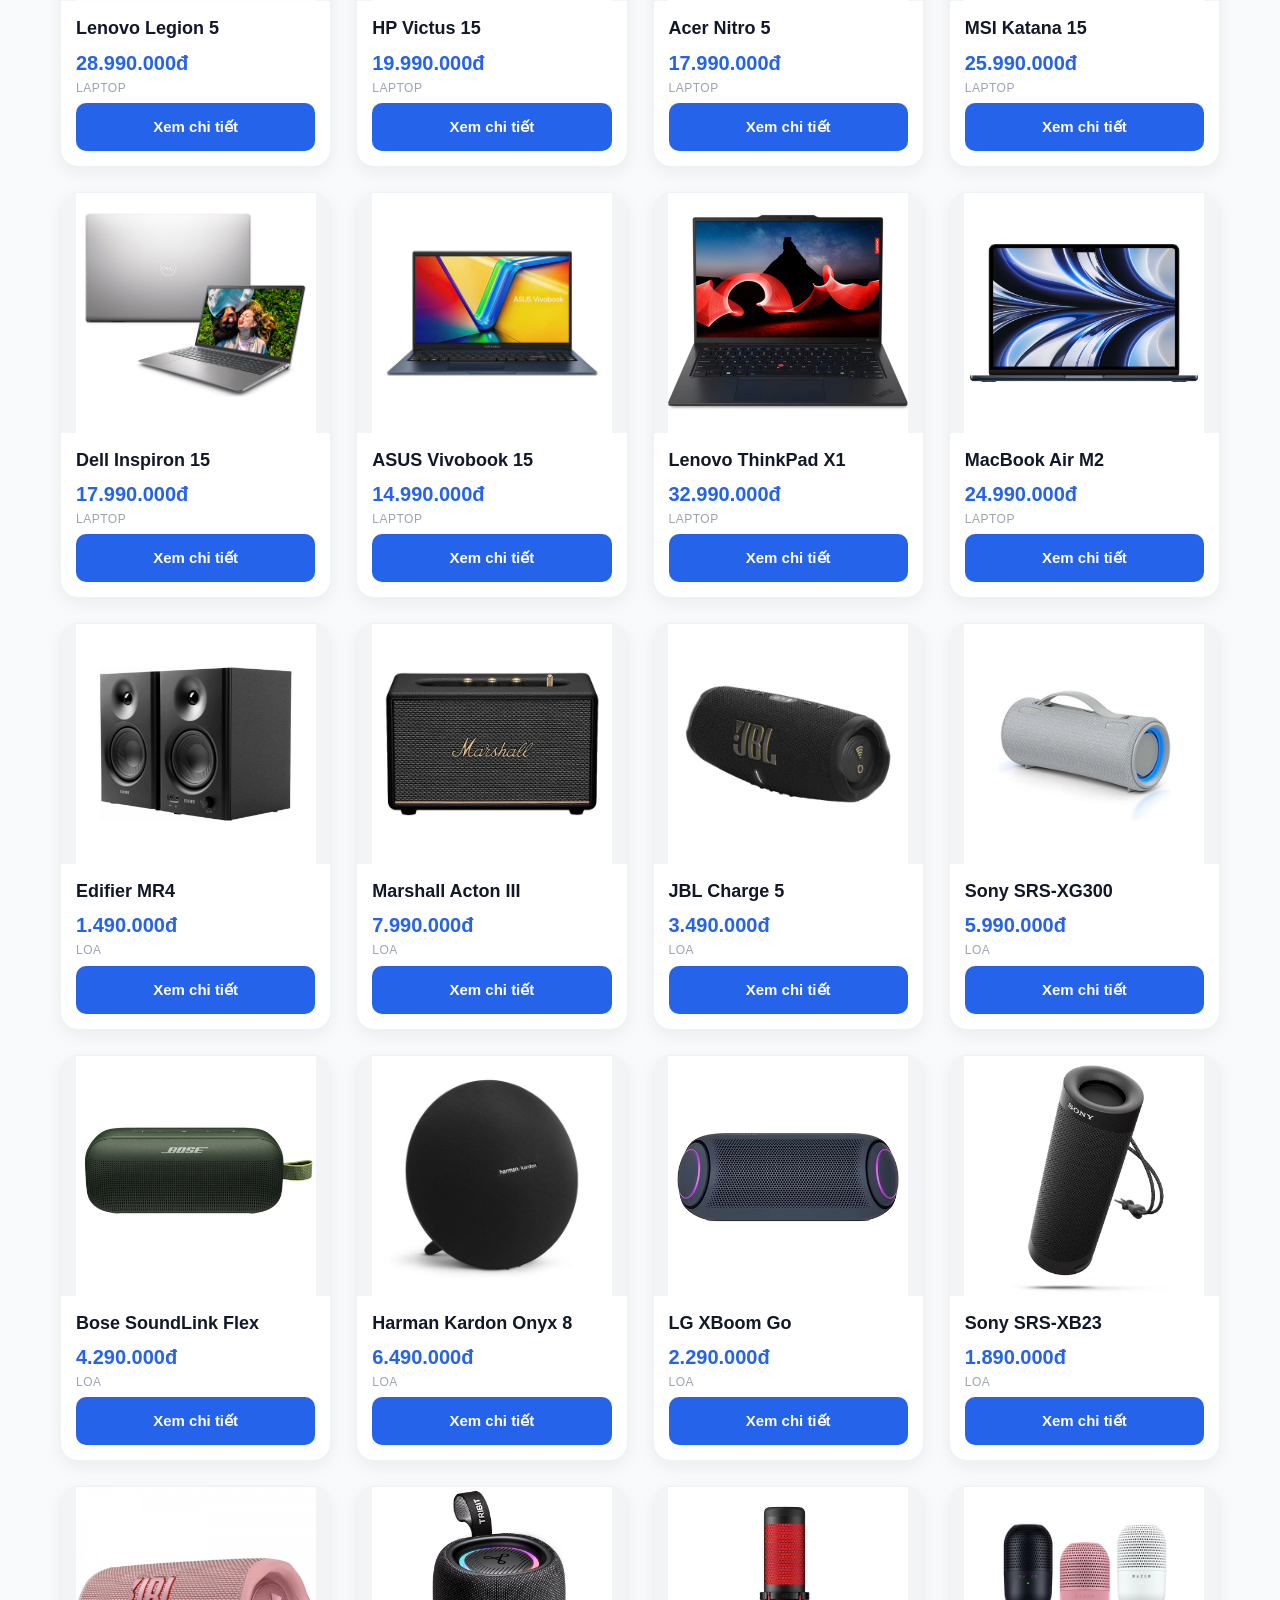
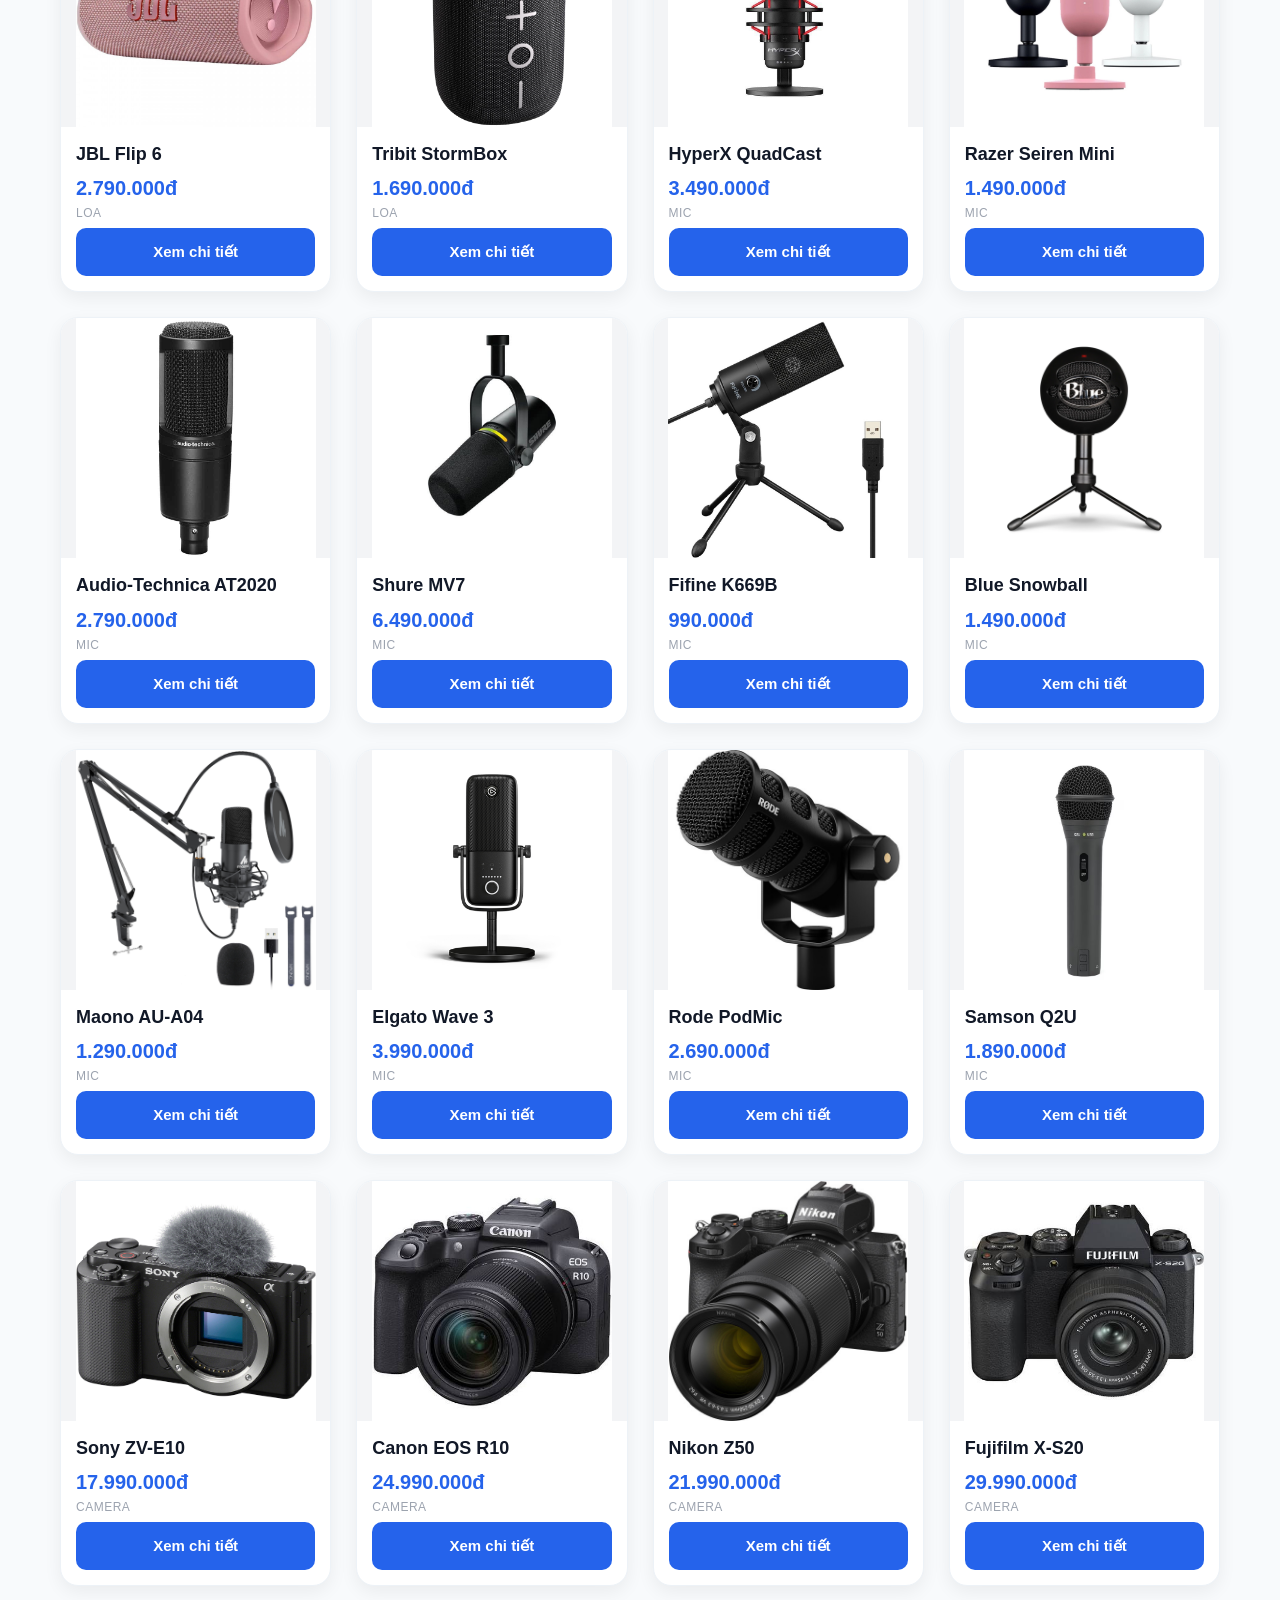
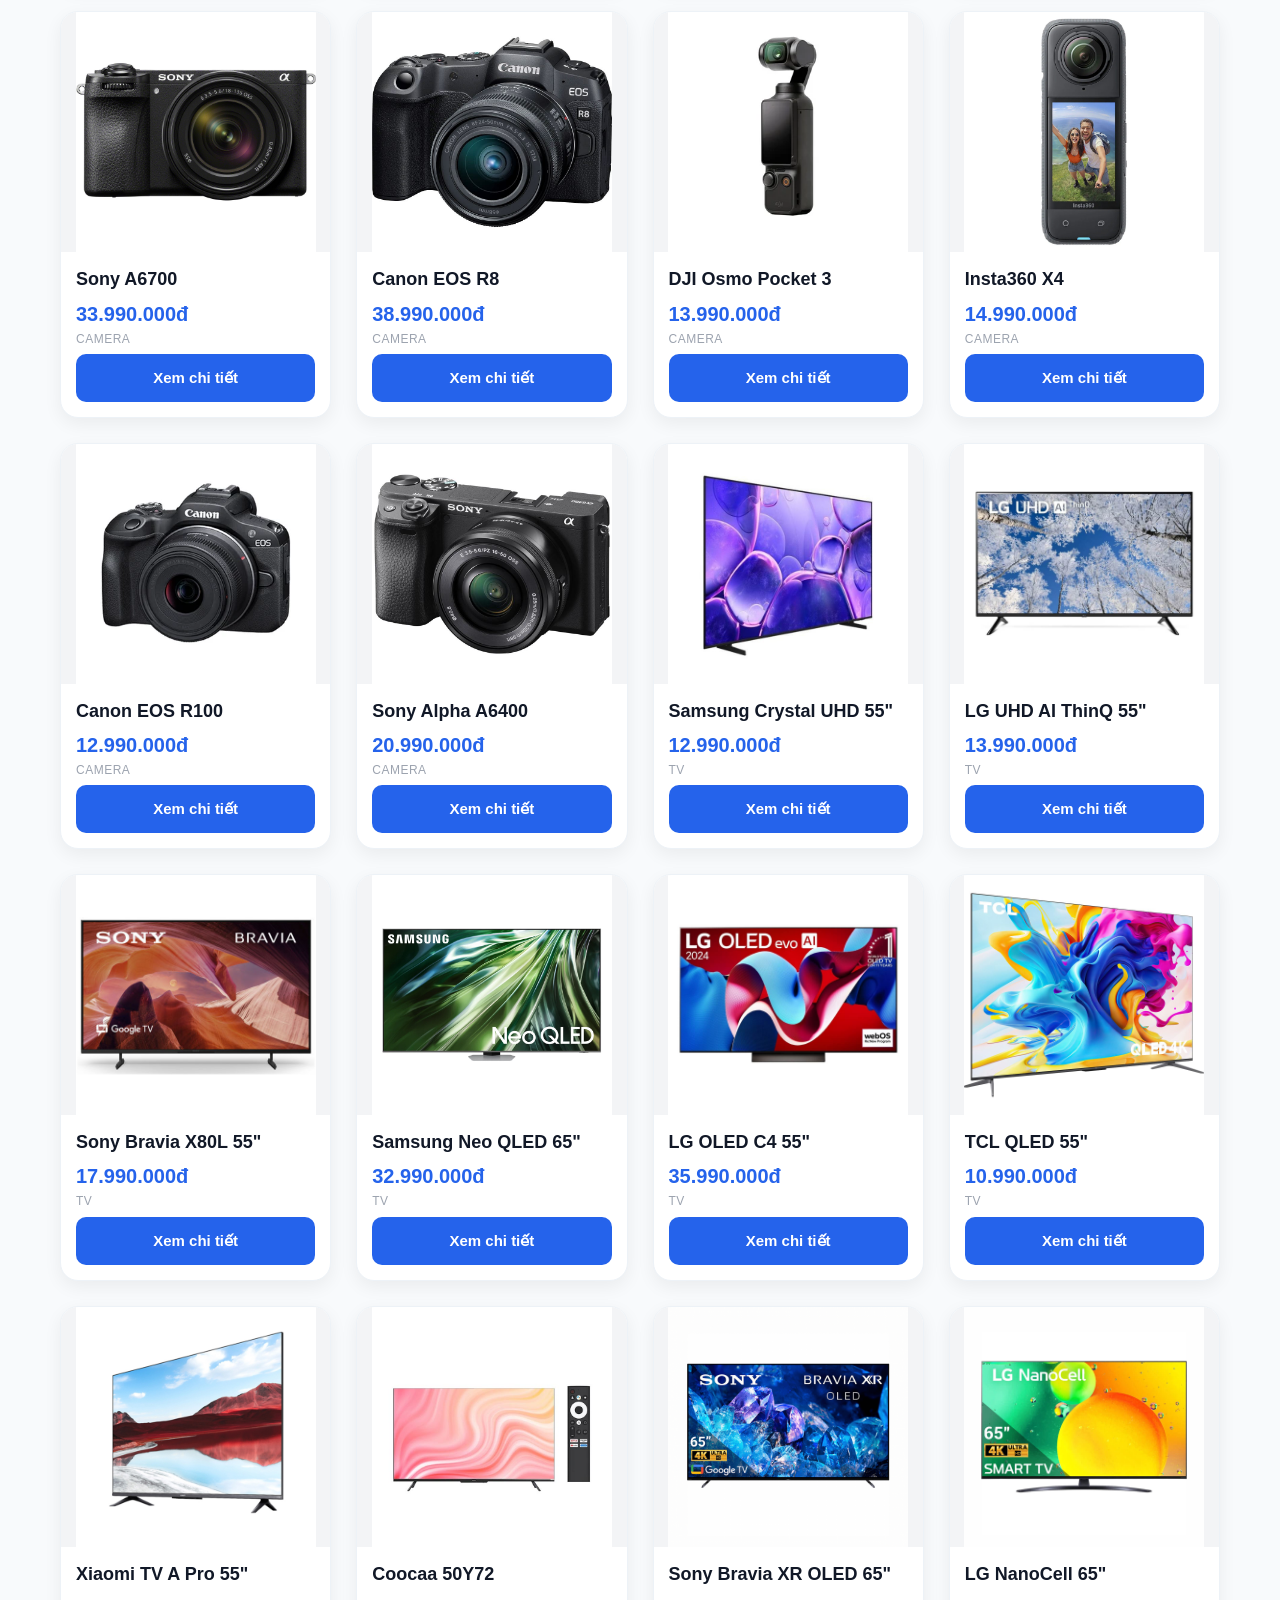
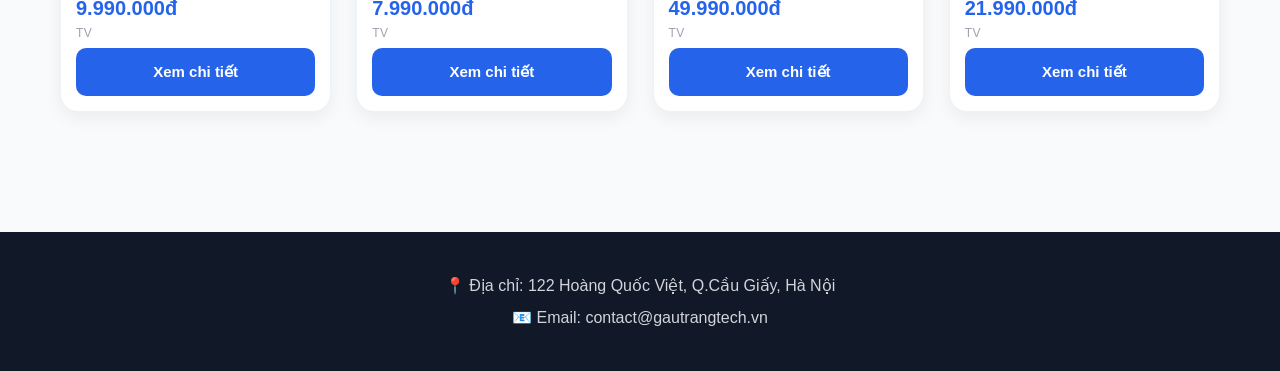
<file: products.html>
<!DOCTYPE html>
<html lang="vi">
<head>
  <meta charset="UTF-8">
  <meta name="viewport" content="width=device-width, initial-scale=1.0">
  <title>Danh sách sản phẩm - Gấu Trắng Tech</title>
  <link rel="stylesheet" href="css/product.css">
</head>
<body>

  <header>
    <div class="logo">
      <a href="index.html">
        <img src="images/bear-logo.png" alt="Gấu Trắng Tech">
        <span>Gấu Trắng Tech</span>
      </a>
    </div>
    <nav>
      <ul>
        <li><a href="products.html" class="active">Sản phẩm</a></li>
        <li><a href="cart.html">🛒 Giỏ hàng</a></li>
        <li><a href="login.html">Đăng nhập / Đăng ký</a></li>
        <li><a href="contact.html">Liên hệ</a></li>
      </ul>
    </nav>
  </header>

  <section class="filter">
    <input 
      type="text" 
      id="search-input"
      placeholder="🔍 Tìm kiếm sản phẩm...">
    <select id="category-filter">
      <option value="">Tất cả danh mục</option>
      <option value="phone">Điện thoại</option>
      <option value="laptop">Laptop</option>
      <option value="tv">Tivi</option>
      <option value="loa">Loa</option>
      <option value="mic">Mic</option>
      <option value="camera">Camera</option>
    </select>
    <button class="btn" id="filter-btn">Lọc</button>
  </section>

  <section class="product-list">
    <h1>Danh sách sản phẩm</h1>
    
    <!-- Loading state -->
    <div id="loading" class="loading hidden">
      <p>Đang tải sản phẩm...</p>
    </div>

    <!-- Error state -->
    <div id="error" class="error hidden">
      <p id="error-message">Có lỗi khi tải sản phẩm</p>
    </div>

    <!-- Product grid -->
    <div class="product-grid" id="product-grid">
      <!-- Backend sẽ điền sản phẩm vào đây -->
    </div>

    <!-- Empty state -->
    <div id="empty-state" class="empty-state hidden">
      <p>Không tìm thấy sản phẩm nào</p>
    </div>
  </section>

  <footer>
    <p>📍 Địa chỉ: 122 Hoàng Quốc Việt, Q.Cầu Giấy, Hà Nội</p>
    <p>📧 Email: contact@gautrangtech.vn</p>
  </footer>
  <script src="js/main.js"></script>
  <script src="js/products.js"></script>
</body>
</html>
</file>
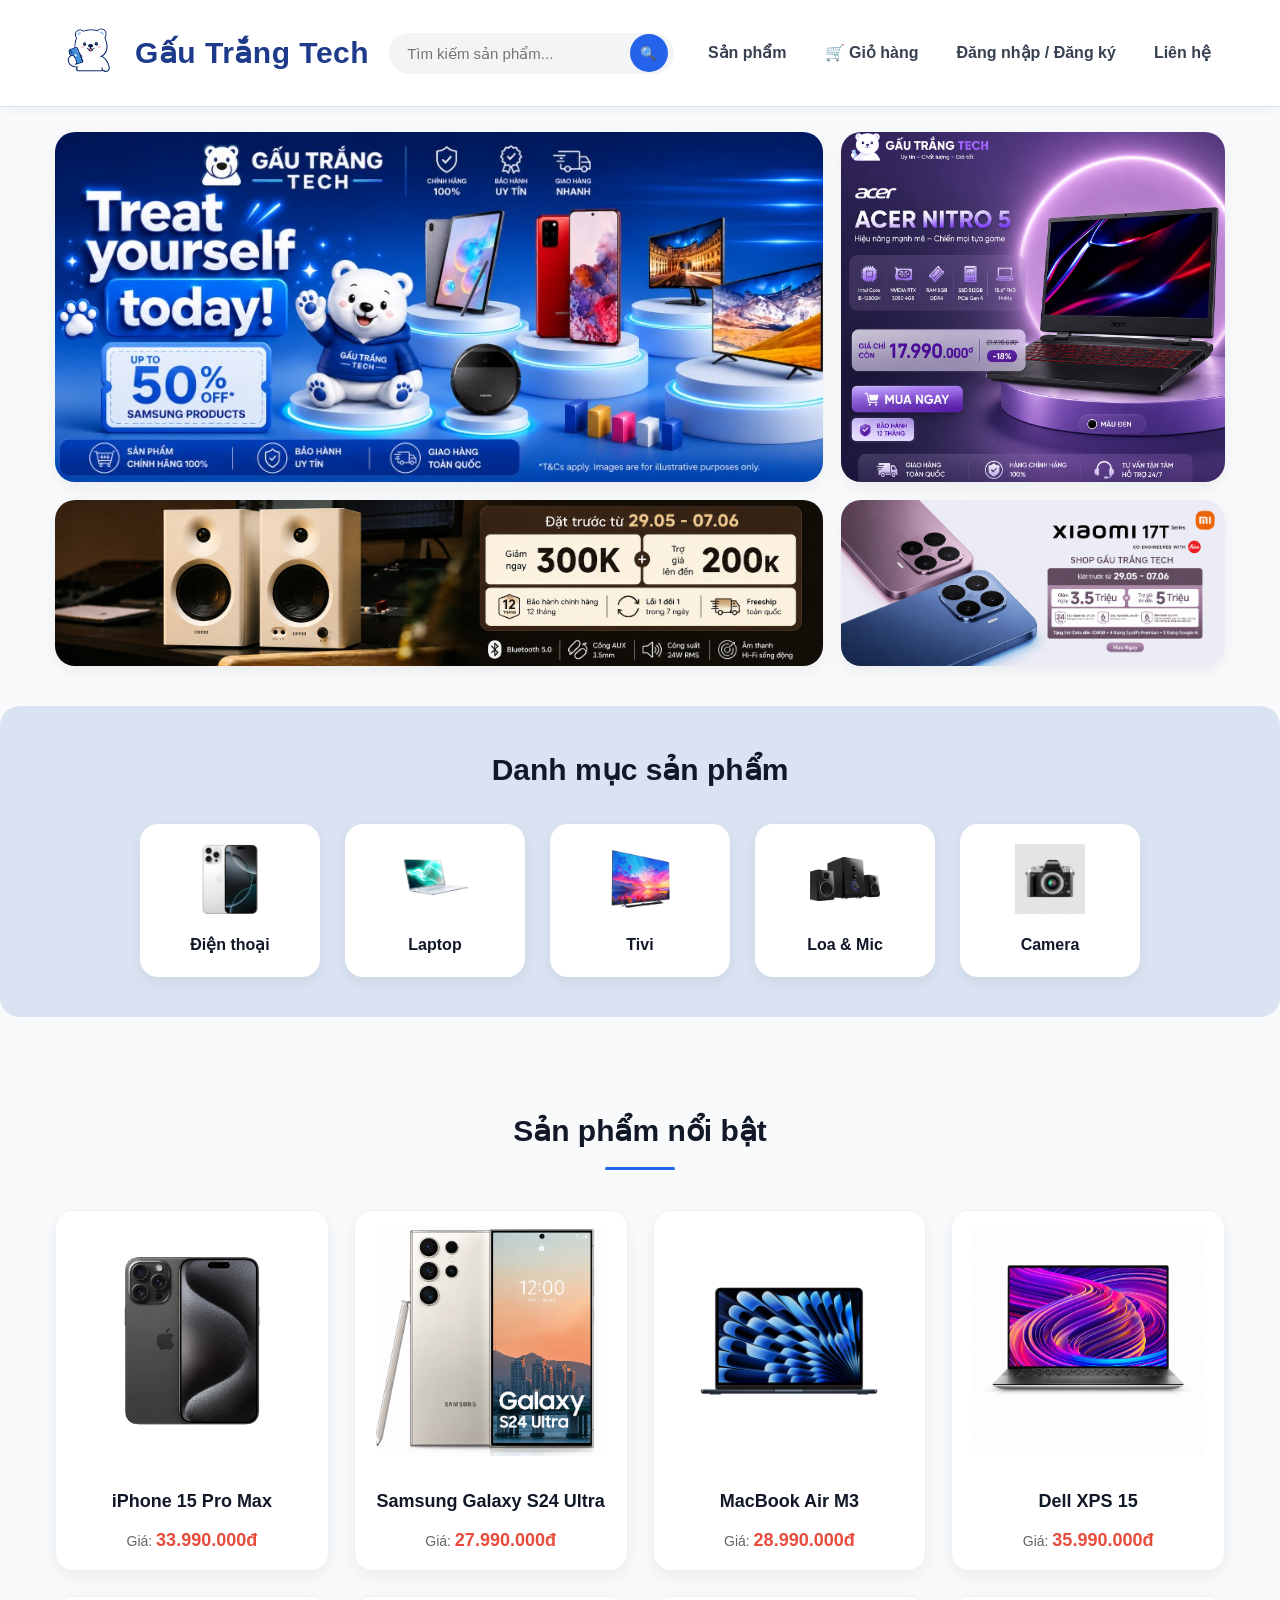
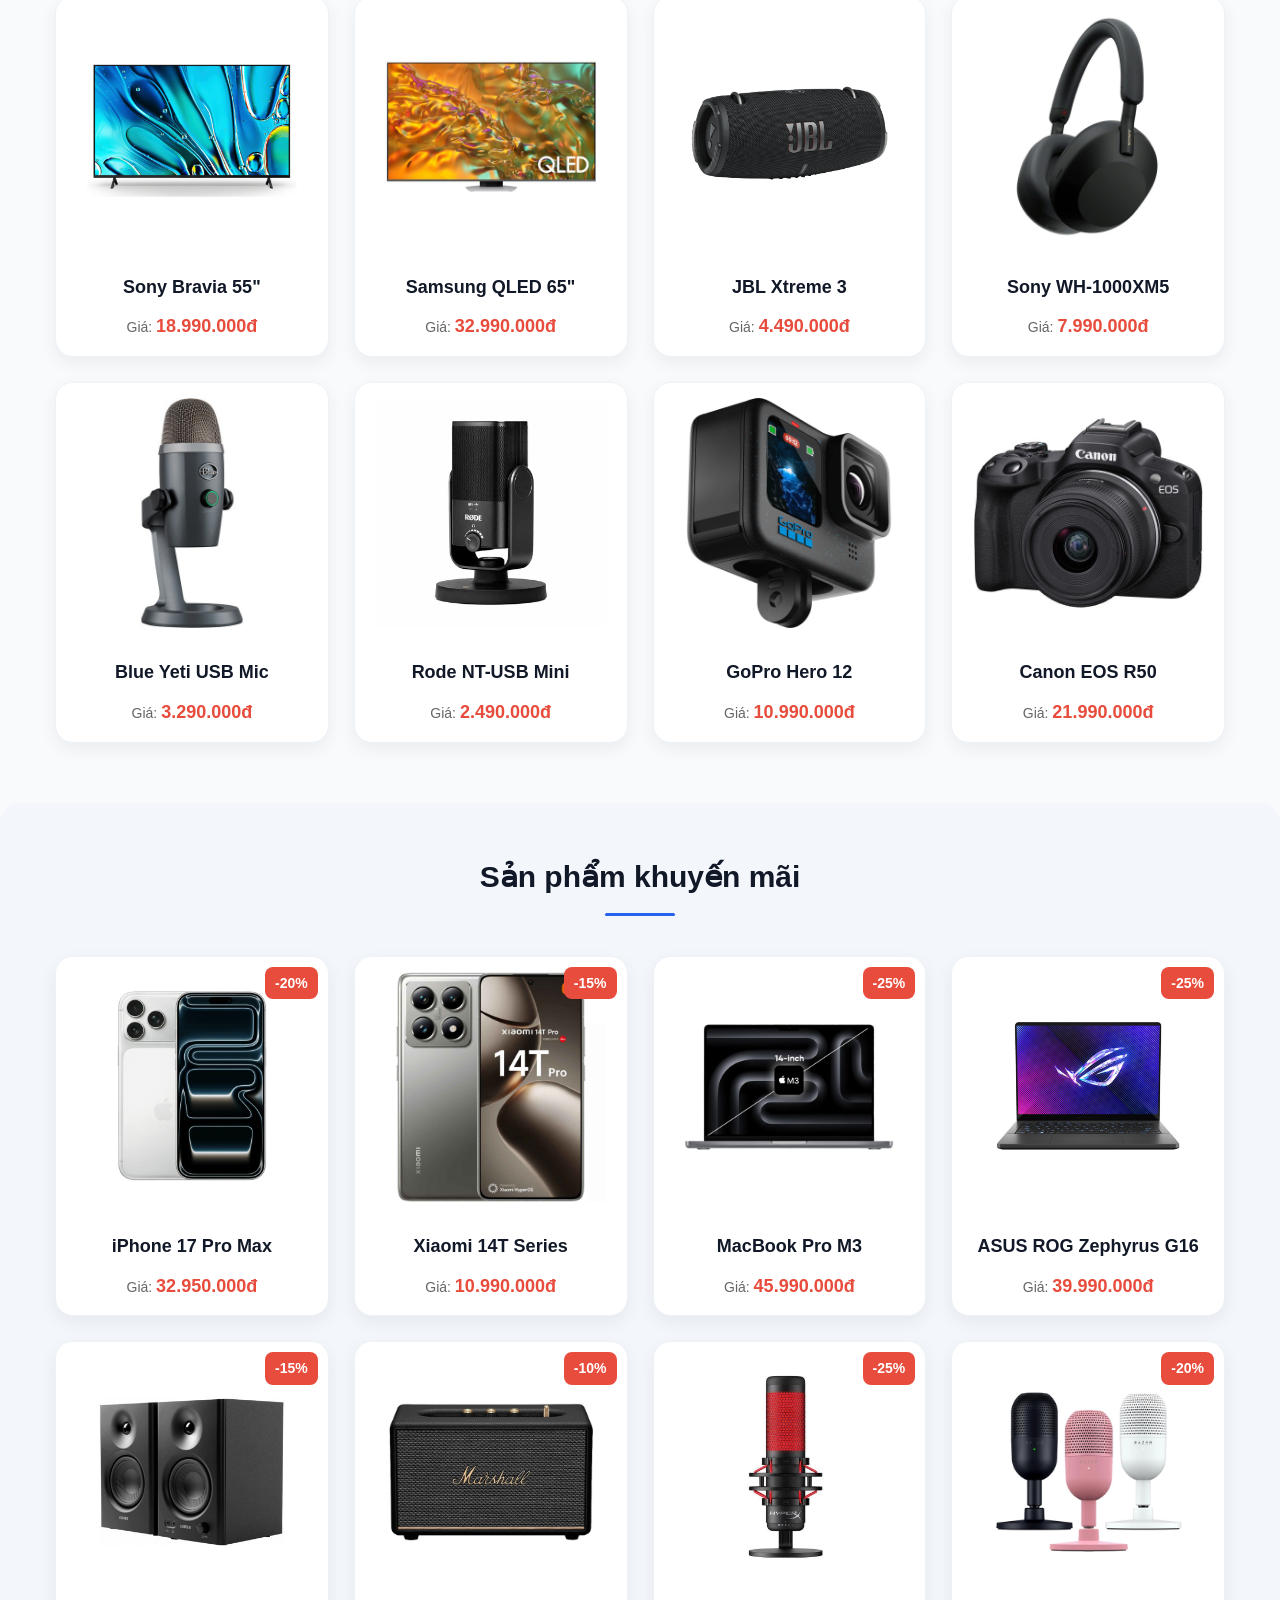
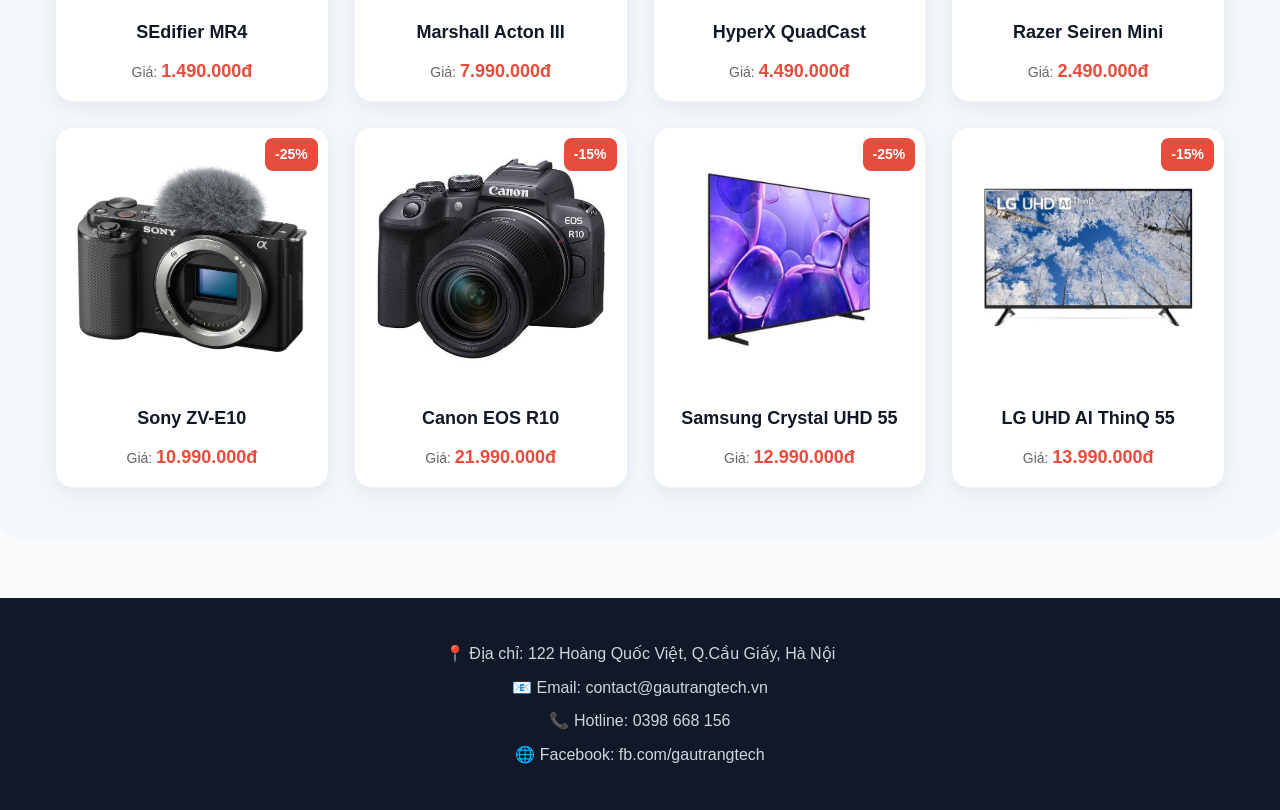
<file: success.html>
<!DOCTYPE html>
<html lang="vi">
<head>
    <meta charset="UTF-8">
    <title>Đặt hàng thành công - Gấu Trắng Tech</title>
    <link rel="stylesheet" href="css/success.css">
</head>
<body>

<header>
    <div class="logo">
        <a href="index.html">
            <img src="images/bear-logo.png" alt="Gấu Trắng Tech">
            <span>Gấu Trắng Tech</span>
        </a>
    </div>
    <nav>
        <ul>
            <li><a href="products.html">Sản phẩm</a></li>
            <li><a href="cart.html">Giỏ hàng</a></li>
        </ul>
    </nav>
</header>

<section class="success-container">
    <div class="success-card">
        <div class="success-icon">✔</div>
        <h1>Đặt hàng thành công!</h1>

        <p>Cảm ơn bạn đã mua sắm tại Gấu Trắng Tech.</p>
        <p>Đơn hàng của bạn đã được ghi nhận và sẽ được xử lý trong thời gian sớm nhất.</p>

        <div class="order-info">
            <div class="order-code">
                Mã đơn hàng: <strong></strong>
            </div>

            <div class="customer-info">
                <h3>Thông tin khách hàng</h3>
                <p><strong>Họ tên:</strong> <span id="out-name"></span></p>
                <p><strong>Email:</strong> <span id="out-email"></span></p>
                <p><strong>Điện thoại:</strong> <span id="out-phone"></span></p>
                <p><strong>Địa chỉ:</strong> <span id="out-address"></span></p>
            </div>

            <div class="order-items">
                <h3>Chi tiết đơn hàng</h3>
                <table class="order-table">
                    <thead>
                        <tr>
                            <th>Sản phẩm</th>
                            <th>Số lượng</th>
                            <th>Giá</th>
                            <th>Tổng</th>
                        </tr>
                    </thead>
                    <tbody id="out-order-items-body">
                        </tbody>
                </table>
            </div>

            <div class="order-total">
                <h3>Tổng cộng: <span id="out-total-price">0đ</span></h3>
            </div>
        </div>

        <a href="index.html" class="btn-home">Tiếp tục mua sắm</a>
    </div>
</section>

<footer>
    <p>📍 122 Hoàng Quốc Việt, Q.Cầu Giấy, Hà Nội</p>
    <p>📧 contact@gautrangtech.vn</p>
    <p>📞 0398 668 156</p>
</footer>
<script src="js/main.js"></script>
<script src="js/success.js"></script>

</body>
</html>
</file>
<file: css/style.css>
*{
    margin:0;
    padding:0;
    box-sizing:border-box;
}

html{
    scroll-behavior:smooth;
}

body{
    font-family:'Segoe UI', Arial, sans-serif;
    background:#f8fafc;
    color:#111827;
    line-height:1.6;
}

.container{
    max-width:1200px;
    margin:auto;
    padding:0 15px;
}

header{
    background:#ffffff;
    border-bottom:1px solid #dbe3ea;
    box-shadow:0 3px 12px rgba(0,0,0,.04);
    padding:18px 40px;
    position:sticky;
    top:0;
    z-index:999;
}

.header-container{
    display:flex;
    justify-content:space-between;
    align-items:center;
    gap:20px;
}

.logo a{
    display:flex;
    align-items:center;
    gap:10px;
    text-decoration:none;
    font-size:30px;
    font-weight:700;
    color:#1e3a8a;
    letter-spacing:.5px;
    white-space:nowrap;
}

.logo a:hover{
    color:#2563eb;
}

.logo img{
    width:70px;
    height:70px;
    object-fit:contain;
    flex-shrink:0;
}

.search-box{
    flex:1;
    display:flex;
    position:relative;
}

.search-box input{
    width:100%;
    padding:12px 18px;
    border:none;
    background:#f3f4f6;
    border-radius:30px;
    outline:none;
    font-size:15px;
}

.search-box input:focus{
    box-shadow:0 0 0 3px rgba(37,99,235,.15);
}

.search-box button{
    position:absolute;
    right:6px;
    top:50%;
    transform:translateY(-50%);
    width:38px;
    height:38px;
    border:none;
    border-radius:50%;
    background:#2563eb;
    color:white;
    cursor:pointer;
    transition:.3s;
}

.search-box button:hover{
    background:#1d4ed8;
}

.header-links{
    display:flex;
    align-items:center;
    gap:10px;
}

.header-links a{
    text-decoration:none;
    color:#374151;
    font-weight:600;
    padding:10px 14px;
    border-radius:10px;
    transition:.3s;
}

.header-links a:hover{
    background:#f3f4f6;
    color:#111827;
}

.banner-news{
    padding:25px 0 40px;
}

.news-grid{
    display:grid;
    grid-template-columns:2fr 1fr;
    gap:18px;
}

.news-card{
    display:block;
    overflow:hidden;
    border-radius:20px;
    background:#fff;
    box-shadow:0 6px 18px rgba(0,0,0,.06);
    transition:.3s;
}

.news-card:hover{
    transform:translateY(-4px);
    box-shadow:0 12px 24px rgba(0,0,0,.10);
}

.news-large{
    height:350px;
    position:relative;
    overflow:hidden;
}

/* Slider */
/* Slider */
.slider a{
    position:absolute;
    top:0;
    left:0;

    width:100%;
    height:100%;

    opacity:0;
    transition:opacity .8s ease;

    display:block;
    z-index:1;
}

.slider a.active{
    opacity:1;
    z-index:2;
}

.slider a img{
    width:100%;
    height:100%;

    object-fit:cover;
    display:block;
}
.slider-btn{
    position:absolute;
    top:50%;
    transform:translateY(-50%);

    width:45px;
    height:45px;

    border:none;
    border-radius:50%;

    background:rgba(0,0,0,0.5);
    color:white;
    font-size:22px;
    cursor:pointer;

    z-index:100;

    /* Ẩn mặc định */
    opacity:0;

    transition:all .3s ease;
}

/* Hiện nút khi rê chuột vào banner lớn */
.slider:hover .slider-btn{
    opacity:1;
}

.prev{
    left:5px;
}

.next{
    right:5px;
}

.slider:hover .prev{
    left:15px;
}

.slider:hover .next{
    right:15px;
}

.slider-btn:hover{
    background:rgba(0,0,0,0.8);
}

.prev{
    left:15px;
}

.next{
    right:15px;
}

.news-small{
    height:166px;
}

.news-tall{
    height:350px;
}
.news-card img{
    width:100%;
    height:100%;
    object-fit:cover;
    transition:.4s;
}

.news-card:hover img{
    transform:scale(1.04);
}

@media(max-width:768px){
    .news-grid{
        grid-template-columns:1fr;
    }

    .news-large{
        height:240px;
    }

    .news-small{
        height:180px;
    }
}

.categories{
    background:#d9e3f1;
    border-radius:20px;
    padding:40px 0;
    margin-bottom:30px;
}

.categories h2{
    text-align:center;
    font-size:30px;
    margin-bottom:30px;
    color:#111827;
}

.category-grid{
    display:flex;
    justify-content:center;
    gap:25px;
    flex-wrap:wrap;
}

.category-item{
    width:180px;
    background:#fff;
    text-align:center;
    text-decoration:none;
    color:#111827;
    padding:20px;
    border-radius:18px;
    box-shadow:0 5px 15px rgba(0,0,0,.06);
    transition:.3s;
}

.category-item:hover{
    transform:translateY(-8px);
}

.category-item img{
    width:70px;
    height:70px;
    object-fit:contain;
    margin-bottom:10px;
}

.category-item p{
    font-weight:600;
}

.product-section{
    padding:60px 0;
}

.product-section h2{
    text-align:center;
    position:relative;
    margin-bottom:40px;
    font-size:30px;
    color:#111827;
}

.product-section h2::after{
    content:"";
    display:block;
    width:70px;
    height:3px;
    background:#2563eb;
    margin:12px auto 0;
    border-radius:20px;
}

.promo{
    background:#f3f6fb;
    border-radius:20px;
    padding:50px 20px;
}

.product-grid{
    display:grid;
    grid-template-columns:repeat(auto-fit,minmax(250px,1fr));
    gap:25px;
}
.product-item{
    background:#fff;
    border:1px solid #edf2f7;
    border-radius:18px;
    overflow:hidden;
    text-decoration:none;
    color:#111827;
    box-shadow:0 6px 18px rgba(0,0,0,.06);
    transition:.3s;
    position:relative;
    display:flex;
    flex-direction:column;
}

.product-item:hover{
    transform:translateY(-8px);
    border-color:#dbeafe;
    box-shadow:0 12px 28px rgba(0,0,0,.10);
}

.product-item img{
    width:100%;
    height:260px;
    object-fit:contain;
    padding:15px;
    background:#fff;
    transition:0.3s;
}

.product-item:hover img{
    transform:scale(1.05);
}

.product-item h3{
    padding:15px 15px 5px 15px;
    text-align:center;
    font-size:18px;
    font-weight:600;
}

.product-name{
    padding:15px 15px 5px 15px;
    font-size:16px;
    font-weight:600;
    min-height:50px;
    display:flex;
    align-items:center;
    justify-content:center;
}

.product-price{
    padding:5px 15px 15px 15px;
    text-align:center;
    font-size:14px;
    color:#666;
}

.product-price span{
    font-weight:700;
    color:#e74c3c;
    font-size:18px;
}

.product-discount{
    position:absolute;
    top:10px;
    right:10px;
    background:#e74c3c;
    color:white;
    padding:5px 10px;
    border-radius:8px;
    font-weight:700;
    font-size:14px;
}

footer{
    background:#111827;
    color:white;
    text-align:center;
    padding:35px 20px;
    margin-top:60px;
}

footer p{
    margin:8px 0;
    color:#d1d5db;
}

@media(max-width:768px){
    .header-container{
        flex-direction:column;
    }

    .search-box{
        width:100%;
    }

    .header-links{
        flex-wrap:wrap;
        justify-content:center;
    }

    .logo{
        text-align:center;
    }

    .product-grid{
        grid-template-columns:1fr;
    }
}
/* Add HTML and CSS */
</file>
<file: css/cart.css>
* {
    margin: 0;
    padding: 0;
    box-sizing: border-box;
}

body {
    font-family: "Segoe UI", Arial, sans-serif;
    background: #f8fafc;
    color: #111827;
}

.container {
    max-width: 1200px;
    margin: auto;
    padding: 0 15px;
}

header {
    background: #ffffff;
    border-bottom: 1px solid #dbe3ea;
    box-shadow: 0 3px 12px rgba(0, 0, 0, .04);
    padding: 18px 40px;
    position: sticky;
    top: 0;
    z-index: 999;

    display: flex;              /* 🔥 quan trọng nhất */
    justify-content: space-between; /* đẩy logo trái - menu phải */
    align-items: center;        /* căn giữa theo chiều dọc */
}

.header-container {
    display: flex;
    justify-content: space-between;
    align-items: center;
    gap: 20px;
}

.logo a{
    display:flex;
    align-items:center;
    gap:10px;
    text-decoration:none;
    font-size:30px;
    font-weight:700;
    color:#1e3a8a;
    letter-spacing:.5px;
    white-space:nowrap;
}

.logo a:hover{
    color:#2563eb;
}

.logo img{
    width:70px;
    height:70px;
    object-fit:contain;
    flex-shrink:0;
}

.search-box {
    flex: 1;
    display: flex;
    position: relative;
}

.search-box input {
    width: 100%;
    padding: 12px 18px;
    border: none;
    background: #f3f4f6;
    border-radius: 30px;
    outline: none;
    font-size: 15px;
}

.search-box input:focus {
    box-shadow: 0 0 0 3px rgba(37, 99, 235, .15);
}

.search-box button {
    position: absolute;
    right: 6px;
    top: 50%;
    transform: translateY(-50%);
    width: 38px;
    height: 38px;
    border: none;
    border-radius: 50%;
    background: #2563eb;
    color: white;
    cursor: pointer;
    transition: .3s;
}

.search-box button:hover {
    background: #1d4ed8;
}

nav ul{
    list-style:none;
    display:flex;
    gap:25px;
}

nav ul li a{
    text-decoration:none;
    color:#374151;
    font-weight:600;
    transition:.3s;
}

nav ul li a:hover,
nav ul li a.active{
    color:#2563eb;
}

@keyframes slideIn {
    from {
        width: 0;
    }
    to {
        width: 25px;
    }
}

.cart-container {
    max-width: 1100px;
    margin: 40px auto;
    background: #fff;
    padding: 35px;
    border-radius: 20px;
    box-shadow: 0 8px 24px rgba(0, 0, 0, .06);
}

.cart-container h1 {
    margin-bottom: 25px;
    color: #111827;
}

.cart-table {
    width: 100%;
    border-collapse: collapse;
    margin-bottom: 30px;
}

.cart-table th {
    background: #f3f6fb;
    color: #111827;
    font-weight: 600;
    padding: 15px;
    border-bottom: 2px solid #e5e7eb;
}

.cart-table td {
    padding: 15px;
    text-align: center;
    border-bottom: 1px solid #e5e7eb;
}

.cart-table tbody tr:hover {
    background: #f9fafb;
}

.cart-table img {
    width: 80px;
    border-radius: 10px;
}

.cart-table input[type="number"] {
    width: 60px;
    padding: 6px;
    border: 1px solid #d1d5db;
    border-radius: 6px;
    text-align: center;
}

.btn-remove {
    background: #ef4444;
    color: white;
    border: none;
    padding: 8px 14px;
    border-radius: 8px;
    cursor: pointer;
}

.btn-remove:hover {
    background: #dc2626;
}

.cart-summary {
    display: flex;
    justify-content: space-between;
    align-items: center;
    margin-top: 20px;
}

.cart-summary h3 {
    font-size: 28px;
    color: #111827;
}

.btn-checkout {
    display: inline-block;
    text-decoration: none;
    background: #2563eb;
    color: white;
    padding: 14px 30px;
    border-radius: 12px;
    font-weight: 600;
    transition: .3s;
}

.btn-checkout:hover {
    background: #1d4ed8;
    text-decoration: none;
}

footer {
    background: #111827;
    color: white;
    text-align: center;
    padding: 35px 20px;
    margin-top: 60px;
}

footer p {
    margin: 8px 0;
    color: #d1d5db;
}

@media (max-width: 768px) {

    .header-container {
        flex-direction: column;
    }

    .search-box {
        width: 100%;
    }

    .header-links {
        flex-wrap: wrap;
        justify-content: center;
    }

    .logo {
        text-align: center;
    }

    .cart-container {
        margin: 20px;
        padding: 20px;
    }

    .cart-container h1 {
        font-size: 26px;
        text-align: center;
    }

    .cart-table {
        display: block;
        overflow-x: auto;
        white-space: nowrap;
    }

    .cart-table img {
        width: 60px;
    }

    .cart-summary {
        flex-direction: column;
        gap: 20px;
        text-align: center;
    }

    .cart-summary h3 {
        font-size: 22px;
    }

    .btn-checkout {
        width: 100%;
        text-align: center;
    }

}

@media (max-width: 480px) {

    .logo {
        font-size: 22px;
    }

    .cart-container h1 {
        font-size: 22px;
    }

    .cart-summary h3 {
        font-size: 20px;
    }

}
/* Add HTML and CSS */
</file>
<file: css/checkout.css>
*{
    margin: 0;
    padding: 0;
    box-sizing: border-box;
}

body{
    font-family: "Segoe UI", Arial, sans-serif;
    background: #f8fafc;
    color: #111827;
    line-height: 1.6;
}

header{
    background: #ffffff;
    padding: 18px 50px;

    display: flex;
    justify-content: space-between;
    align-items: center;

    border-bottom: 1px solid #e5e7eb;
    box-shadow: 0 2px 10px rgba(0, 0, 0, 0.04);
    position: sticky;
    top: 0;
    z-index: 100;
}

.logo a{
    display:flex;
    align-items:center;
    gap:10px;
    text-decoration:none;
    font-size:30px;
    font-weight:700;
    color:#1e3a8a;
    letter-spacing:.5px;
    white-space:nowrap;
}

.logo a:hover{
    color:#2563eb;
}

.logo img{
    width:70px;
    height:70px;
    object-fit:contain;
    flex-shrink:0;
}

nav ul{
    display: flex;
    list-style: none;
    gap: 25px;
}

nav a{
    text-decoration: none;
    color: #374151;
    font-weight: 600;
    transition: color 0.3s ease;
    position: relative;
}

nav a:hover{
    color: #2563eb;
}

nav a::after{
    content: '';
    position: absolute;
    bottom: -5px;
    left: 0;
    width: 0;
    height: 2px;
    background: #2563eb;
    transition: width 0.3s ease;
}

nav a:hover::after{
    width: 100%;
}

.checkout-container{
    max-width: 1200px;
    margin: 50px auto;
    padding: 0 20px;
}

.checkout-container h1{
    text-align: center;
    margin-bottom: 35px;
    font-size: 36px;
    color: #1e3a8a;
}

.checkout-card{
    display: grid;
    grid-template-columns: 350px 1fr;
    gap: 30px;
}

/* Order Summary */
.order-summary{
    background: #ffffff;
    padding: 25px;
    border-radius: 18px;

    border: 1px solid #e5e7eb;
    height: fit-content;

    box-shadow: 0 6px 18px rgba(0, 0, 0, 0.05);
    position: sticky;
    top: 100px;
}

.order-summary h2{
    margin-bottom: 20px;
    font-size: 18px;
    color: #1f2937;
}

.summary-item{
    display: flex;
    justify-content: space-between;
    align-items: center;

    padding: 12px 0;
    border-bottom: 1px solid #f1f5f9;
    font-size: 14px;
}

.summary-item:last-child{
    border-bottom: none;
}

.summary-item span:last-child{
    font-weight: 600;
    color: #111827;
}

.total{
    font-weight: 700;
    font-size: 18px;
    color: #2563eb;
    padding-top: 15px;
    margin-top: 15px;
    border-top: 2px solid #e5e7eb;
}

.total span:last-child{
    color: #2563eb;
}

/* Checkout Form */
.checkout-form{
    background: #ffffff;
    padding: 30px;
    border-radius: 18px;

    border: 1px solid #e5e7eb;
    box-shadow: 0 6px 18px rgba(0, 0, 0, 0.05);
}

.checkout-form h2{
    margin-bottom: 25px;
    font-size: 18px;
    color: #1f2937;
}

.checkout-form form{
    display: flex;
    flex-direction: column;
}

.form-group{
    margin-bottom: 20px;
    display: flex;
    flex-direction: column;
}

.checkout-form label{
    margin-bottom: 8px;
    font-weight: 600;
    color: #374151;
    font-size: 14px;
}

.required{
    color: #ef4444;
    margin-left: 3px;
}

.checkout-form input,
.checkout-form select{
    padding: 14px 16px;

    border: 1px solid #d1d5db;
    border-radius: 12px;

    font-size: 15px;
    font-family: inherit;

    transition: all 0.3s ease;
    background: #f9fafb;
}

.checkout-form input::placeholder{
    color: #9ca3af;
}

.checkout-form input:hover,
.checkout-form select:hover{
    border-color: #9ca3af;
    background: #ffffff;
}

.checkout-form input:focus,
.checkout-form select:focus{
    outline: none;
    border-color: #2563eb;
    background: #ffffff;
    box-shadow: 0 0 0 3px rgba(37, 99, 235, 0.1);
}

.checkout-form input:invalid:not(:placeholder-shown),
.checkout-form select:invalid{
    border-color: #ef4444;
}

.error-message{
    color: #ef4444;
    font-size: 12px;
    margin-top: 5px;
    display: none;
}

.error-message.show{
    display: block;
}

/* Button */
.btn-submit{
    margin-top: 25px;
    padding: 15px 20px;

    background: linear-gradient(135deg, #2563eb 0%, #1d4ed8 100%);
    color: white;

    border: none;
    border-radius: 12px;

    font-size: 16px;
    font-weight: 600;

    cursor: pointer;

    transition: all 0.3s ease;
    box-shadow: 0 4px 12px rgba(37, 99, 235, 0.3);
}

.btn-submit:hover{
    background: linear-gradient(135deg, #1d4ed8 0%, #1e40af 100%);
    box-shadow: 0 6px 16px rgba(37, 99, 235, 0.4);
    transform: translateY(-2px);
}

.btn-submit:active{
    transform: translateY(0);
    box-shadow: 0 2px 8px rgba(37, 99, 235, 0.3);
}

.btn-submit:disabled{
    background: #d1d5db;
    cursor: not-allowed;
    box-shadow: none;
    transform: none;
}

/* Footer */
footer{
    margin-top: 60px;
    background: #111827;
    color: white;
    text-align: center;
    padding: 35px 20px;
}

footer p{
    margin: 8px 0;
    color: #d1d5db;
    font-size: 14px;
}

/* Loading state */
.loading{
    pointer-events: none;
    opacity: 0.7;
}

/* Responsive Design */
@media(max-width: 1024px){
    header{
        padding: 15px 30px;
    }

    .checkout-card{
        grid-template-columns: 300px 1fr;
        gap: 20px;
    }
}

@media(max-width: 768px){
    header{
        flex-direction: column;
        gap: 15px;
        padding: 15px 20px;
    }

    .logo{
        font-size: 24px;
    }

    nav ul{
        gap: 15px;
        flex-wrap: wrap;
        justify-content: center;
    }

    nav a{
        font-size: 14px;
    }

    .checkout-card{
        grid-template-columns: 1fr;
    }

    .order-summary{
        position: static;
        order: -1;
    }

    .checkout-container h1{
        font-size: 28px;
        margin-bottom: 25px;
    }

    .checkout-form{
        padding: 20px;
    }

    .checkout-form input,
    .checkout-form select{
        font-size: 16px;
    }

    .btn-submit{
        margin-top: 20px;
        padding: 14px 16px;
    }

    footer{
        margin-top: 40px;
        padding: 25px 15px;
    }

    footer p{
        margin: 6px 0;
        font-size: 12px;
    }
}

@media(max-width: 480px){
    header{
        padding: 12px 15px;
    }

    .logo{
        font-size: 20px;
    }

    nav ul{
        gap: 10px;
    }

    nav a{
        font-size: 12px;
    }

    .checkout-container{
        margin: 30px auto;
        padding: 0 15px;
    }

    .checkout-container h1{
        font-size: 22px;
    }

    .checkout-form{
        padding: 15px;
    }

    .checkout-form label{
        font-size: 13px;
    }

    .checkout-form input,
    .checkout-form select{
        padding: 12px 14px;
        font-size: 16px;
    }
}
/* Add HTML and CSS */
</file>
<file: css/contact.css>
*{
    margin:0;
    padding:0;
    box-sizing:border-box;
}

body{
    font-family: "Segoe UI", Arial, sans-serif;
    background:#d9dee4;
    color:#111827;
    line-height:1.6;
}

header{
    background:#ffffff;
    padding:18px 50px;
    border-bottom:1px solid #e5e7eb;
    display:flex;
    justify-content:space-between;
    align-items:center;
    box-shadow:0 2px 10px rgba(0,0,0,.04);
}

.logo a{
    display:flex;
    align-items:center;
    gap:10px;
    text-decoration:none;
    font-size:30px;
    font-weight:700;
    color:#1e3a8a;
    letter-spacing:.5px;
    white-space:nowrap;
}

.logo a:hover{
    color:#2563eb;
}

.logo img{
    width:70px;
    height:70px;
    object-fit:contain;
    flex-shrink:0;
}

nav ul{
    list-style:none;
    display:flex;
    gap:25px;
}

nav ul li a{
    text-decoration:none;
    color:#374151;
    font-weight:600;
    transition:.3s;
}

nav ul li a:hover,
nav ul li a.active{
    color:#2563eb;
}

.contact-container{
    max-width:800px;
    margin:50px auto;
    padding:35px;
    background:#ffffff;
    border-radius:20px;
    border:1px solid #e5e7eb;
    box-shadow:0 8px 24px rgba(0,0,0,.06);
}

.contact-container h1{
    text-align:center;
    margin-bottom:30px;
    font-size:34px;
    color:#111827;
}

.contact-info{
    background:#f8fafc;
    padding:20px;
    border-radius:14px;
    border:1px solid #e5e7eb;
    margin-bottom:30px;
}

.contact-info p{
    margin:12px 0;
    color:#374151;
    font-size:15px;
}

.contact-form h2{
    text-align:center;
    margin-bottom:25px;
    color:#111827;
}

.contact-form form{
    display:flex;
    flex-direction:column;
}

.contact-form label{
    margin-bottom:8px;
    font-weight:600;
    color:#374151;
}

.contact-form input,
.contact-form textarea{
    padding:14px 16px;
    margin-bottom:18px;
    border:1px solid #d1d5db;
    border-radius:12px;
    font-family:'Inter',sans-serif;
    font-size:15px;
    transition:.3s;
}

.contact-form input:focus,
.contact-form textarea:focus{
    outline:none;
    border-color:#2563eb;
    box-shadow:0 0 0 3px rgba(37,99,235,.12);
}

.contact-form textarea{
    resize:vertical;
}

.btn{
    background:#2563eb;
    color:white;
    border:none;
    padding:14px;
    border-radius:12px;
    font-size:16px;
    font-weight:600;
    cursor:pointer;
    transition:.3s;
}

.btn:hover{
    background:#1d4ed8;
}

/* Styles cho thông báo form */
.form-message {
    padding:12px 16px;
    margin-bottom:18px;
    border-radius:8px;
    text-align:center;
    display:none;
    font-weight:600;
}

.form-message.success{
    display:block;
    background:#dcfce7;
    color:#166534;
    border:1px solid #86efac;
}

.form-message.error{
    display:block;
    background:#fee2e2;
    color:#991b1b;
    border:1px solid #fca5a5;
}

footer{
    background:#111827;
    color:white;
    text-align:center;
    padding:35px 20px;
    margin-top:60px;
}

footer p{
    color:#d1d5db;
}

@media(max-width:768px){
    header{
        flex-direction:column;
        gap:15px;
    }

    nav ul{
        flex-wrap:wrap;
        justify-content:center;
    }

    .contact-container{
        margin:20px;
        padding:20px;
    }

    .contact-container h1{
        font-size:30px;
    }

    nav ul{
        gap:15px;
    }

    .contact-form input,
    .contact-form textarea{
        font-size:16px;
    }
}
/* Add HTML and CSS */
</file>
<file: css/login.css>
*{
    margin:0;
    padding:0;
    box-sizing:border-box;
}

body{
    font-family:"Segoe UI", Arial, sans-serif;
    background:#f8fafc;
    color:#111827;
    min-height:100vh;
    display:flex;
    flex-direction:column;
}

header{
    background:#ffffff;
    padding:18px 50px;
    border-bottom:1px solid #e5e7eb;
    display:flex;
    justify-content:space-between;
    align-items:center;
    box-shadow:0 2px 10px rgba(0,0,0,.04);
}

.logo a{
    display:flex;
    align-items:center;
    gap:10px;
    text-decoration:none;
    font-size:30px;
    font-weight:700;
    color:#1e3a8a;
    letter-spacing:.5px;
    white-space:nowrap;
}

.logo a:hover{
    color:#2563eb;
}

.logo img{
    width:70px;
    height:70px;
    object-fit:contain;
    flex-shrink:0;
}


nav ul{
    list-style:none;
    display:flex;
    gap:25px;
}

nav ul li a{
    text-decoration:none;
    color:#374151;
    font-weight:600;
    transition:.3s;
}

nav ul li a:hover,
nav ul li a.active{
    color:#2563eb;
}

.auth-container{
    flex:1;
    display:flex;
    justify-content:center;
    align-items:center;
    padding:50px 20px;
}

.form-box{
    width:100%;
    max-width:450px;
    background:#ffffff;
    padding:35px;
    border-radius:20px;
    border:1px solid #edf2f7;
    box-shadow:0 8px 24px rgba(0,0,0,.06);
}

.form h2{
    text-align:center;
    margin-bottom:25px;
    color:#111827;
    font-size:28px;
}

.form form{
    display:flex;
    flex-direction:column;
}

.form label{
    margin-bottom:8px;
    font-weight:600;
    color:#374151;
}

.form input{
    padding:12px 15px;
    margin-bottom:18px;
    border:1px solid #d1d5db;
    border-radius:10px;
    font-size:15px;
    transition:.3s;
}

.form input:focus{
    outline:none;
    border-color:#2563eb;
    box-shadow:0 0 0 3px rgba(37,99,235,.12);
}

.btn{
    background:#2563eb;
    color:white;
    border:none;
    padding:14px;
    border-radius:12px;
    font-size:16px;
    font-weight:600;
    cursor:pointer;
    transition:.3s;
}

.btn:hover{
    background:#1d4ed8;
}

.form p{
    text-align:center;
    margin-top:18px;
    color:#6b7280;
}

.form p a{
    color:#2563eb;
    text-decoration:none;
    font-weight:600;
}

.form p a:hover{
    text-decoration:underline;
}

/* Ẩn form */

.hidden{
    display:none;
}

footer{
    background:#111827;
    color:white;
    text-align:center;
    padding:30px 20px;
}

footer p{
    margin:6px 0;
    color:#d1d5db;
}

@media(max-width:768px){

    header{
        flex-direction:column;
        gap:15px;
    }

    nav ul{
        flex-wrap:wrap;
        justify-content:center;
    }

    .form-box{
        padding:25px;
    }

    .logo{
        font-size:26px;
    }

}
/* Add HTML and CSS */
</file>
<file: css/product.css>
* {
    margin: 0;
    padding: 0;
    box-sizing: border-box;
}

body {
    font-family: "Segoe UI", Arial, sans-serif;
    background: #f8fafc;
    color: #111827;
    line-height: 1.6;
}

header {
    background: #ffffff;
    padding: 18px 50px;
    border-bottom: 1px solid #e5e7eb;
    display: flex;
    justify-content: space-between;
    align-items: center;
    box-shadow: 0 2px 10px rgba(0, 0, 0, 0.04);
    position: sticky;
    top: 0;
    z-index: 100;
}

.logo a{
    display:flex;
    align-items:center;
    gap:10px;
    text-decoration:none;
    font-size:30px;
    font-weight:700;
    color:#1e3a8a;
    letter-spacing:.5px;
    white-space:nowrap;
}

.logo a:hover{
    color:#2563eb;
}

.logo img{
    width:70px;
    height:70px;
    object-fit:contain;
    flex-shrink:0;
}

nav ul {
    list-style: none;
    display: flex;
    gap: 25px;
}

nav ul li a {
    text-decoration: none;
    color: #374151;
    font-weight: 600;
    transition: 0.3s;
}

nav ul li a:hover {
    color: #2563eb;
}

nav ul li a.active{
    color:#2563eb;
}

/* Filter section */
.filter {
    max-width: 1200px;
    margin: 30px auto;
    padding: 20px;
    background: #ffffff;
    border-radius: 18px;
    display: flex;
    align-items: center;
    gap: 15px;
    border: 1px solid #e5e7eb;
    box-shadow: 0 4px 12px rgba(0, 0, 0, 0.04);
    flex-wrap: wrap;
}

.filter input,
.filter select {
    height: 52px;
    border: 1px solid #d1d5db;
    border-radius: 12px;
    padding: 0 18px;
    font-family: 'Inter', sans-serif;
    font-size: 15px;
    background: #fff;
    color: #111827;
    transition: 0.3s;
}

.filter input {
    flex: 2;
    min-width: 200px;
}

.filter select {
    flex: 1;
    cursor: pointer;
    min-width: 150px;
}

.filter input:focus,
.filter select:focus {
    outline: none;
    border-color: #2563eb;
    box-shadow: 0 0 0 3px rgba(37, 99, 235, 0.12);
}

.filter input::placeholder {
    color: #9ca3af;
}

/* Button styles */
.btn {
    height: 52px;
    padding: 0 28px;
    background: #2563eb;
    color: white;
    border: none;
    border-radius: 12px;
    font-family: 'Inter', sans-serif;
    font-size: 15px;
    font-weight: 600;
    cursor: pointer;
    transition: 0.3s;
}

.btn:hover {
    background: #1d4ed8;
}

.btn:active {
    transform: scale(0.98);
}

/* Product list section */
.product-list {
    max-width: 1200px;
    margin: auto;
    padding: 20px;
}

.product-list h1 {
    text-align: center;
    margin-bottom: 40px;
    font-size: 32px;
}

/* Loading & Error & Empty states */
.loading,
.error,
.empty-state {
    text-align: center;
    padding: 60px 20px;
    background: #ffffff;
    border-radius: 18px;
    border: 1px solid #e5e7eb;
}

.loading p,
.error p,
.empty-state p {
    font-size: 18px;
    color: #6b7280;
}

.error {
    background: #fef2f2;
    border-color: #fca5a5;
}

.error p {
    color: #dc2626;
}

.hidden {
    display: none;
}

/* Product grid */
.product-grid {
    display: grid;
    grid-template-columns: repeat(auto-fill, minmax(250px, 1fr));
    gap: 25px;
    margin-bottom: 40px;
}

.product-card {
    background: #ffffff;
    border-radius: 18px;
    overflow: hidden;
    border: 1px solid #edf2f7;
    box-shadow: 0 6px 18px rgba(0, 0, 0, 0.06);
    transition: 0.3s;
    display: flex;
    flex-direction: column;
}

.product-card:hover {
    transform: translateY(-8px);
    box-shadow: 0 12px 24px rgba(0, 0, 0, 0.10);
}

.product-card img {
    width: 100%;
    height: 240px;
    object-fit: contain;
    background: #f3f4f6;
}

.product-name {
    padding: 15px 15px 5px;
    font-size: 18px;
    font-weight: 600;
    line-height: 1.4;
}

.product-price {
    padding: 0 15px;
    color: #2563eb;
    font-size: 20px;
    font-weight: 700;
}

.product-category {
    padding: 0 15px 5px;
    font-size: 12px;
    color: #9ca3af;
    text-transform: uppercase;
    letter-spacing: 0.5px;
}

.btn-detail {
    display: block;
    margin: 15px;
    text-align: center;
    background: #2563eb;
    color: white;
    text-decoration: none;
    padding: 12px;
    border-radius: 10px;
    font-weight: 600;
    transition: 0.3s;
    border: none;
    cursor: pointer;
    font-size: 15px;
    margin-top: auto;
}

.btn-detail:hover {
    background: #1d4ed8;
}

/* Product detail page */
.product-detail {
    max-width: 1200px;
    margin: 50px auto;
    padding: 30px;
    background: #ffffff;
    border-radius: 20px;
    box-shadow: 0 8px 24px rgba(0, 0, 0, 0.06);
    display: grid;
    grid-template-columns: 1fr 1fr;
    gap: 40px;
}

.product-image {
    display: flex;
    justify-content: center;
    align-items: center;
    height: 500px; /* chiều cao khung */
    overflow: hidden;
}

.product-image img {
    width: 100%;
    height: 100%;
    border-radius: 18px;
    object-fit: contain; /* hiện đủ ảnh */
    background: #f3f4f6;
}

.product-info h1 {
    font-size: 36px;
    margin-bottom: 15px;
}

.rating {
    display: flex;
    gap: 10px;
    margin-bottom: 20px;
    align-items: center;
}

#product-rating {
    font-size: 16px;
    font-weight: 600;
}

#review-count {
    font-size: 14px;
    color: #6b7280;
}

.price {
    font-size: 32px;
    color: #2563eb;
    font-weight: 700;
    margin-bottom: 10px;
}

.stock {
    font-size: 14px;
    color: #059669;
    margin-bottom: 20px;
}

.stock.out-of-stock {
    color: #dc2626;
}

.description {
    color: #4b5563;
    margin-bottom: 30px;
    line-height: 1.8;
}

/* Product actions */
.product-actions {
    display: flex;
    gap: 15px;
    margin-bottom: 30px;
    align-items: center;
}

.quantity-input {
    width: 100px;
    height: 50px;
    border: 1px solid #d1d5db;
    border-radius: 10px;
    padding: 0 15px;
    font-size: 16px;
    text-align: center;
}

.quantity-input:focus {
    outline: none;
    border-color: #2563eb;
    box-shadow: 0 0 0 3px rgba(37, 99, 235, 0.12);
}

.btn-add-cart {
    flex: 1;
    background: #2563eb;
    color: white;
    border: none;
    padding: 15px 35px;
    border-radius: 12px;
    font-size: 16px;
    font-weight: 600;
    cursor: pointer;
    transition: 0.3s;
}

.btn-add-cart:hover {
    background: #1d4ed8;
}

.btn-add-cart:disabled {
    background: #d1d5db;
    cursor: not-allowed;
}

/* Product specs */
.product-specs {
    background: #f9fafb;
    padding: 20px;
    border-radius: 12px;
    margin-top: 20px;
}

.product-specs h3 {
    font-size: 18px;
    margin-bottom: 15px;
}

#specs-list {
    list-style: none;
}

#specs-list li {
    padding: 8px 0;
    border-bottom: 1px solid #e5e7eb;
    display: flex;
    justify-content: space-between;
}

#specs-list li:last-child {
    border-bottom: none;
}

/* Footer */
footer {
    background: #111827;
    color: white;
    text-align: center;
    padding: 35px 20px;
    margin-top: 60px;
}

footer p {
    margin: 6px 0;
    color: #d1d5db;
}

/* Responsive design */
@media (max-width: 768px) {
    header {
        flex-direction: column;
        gap: 15px;
        padding: 15px;
    }

    nav ul {
        flex-wrap: wrap;
        justify-content: center;
        gap: 15px;
    }

    .filter {
        flex-direction: column;
    }

    .filter input,
    .filter select {
        width: 100%;
    }

    .product-grid {
        grid-template-columns: repeat(auto-fill, minmax(200px, 1fr));
        gap: 15px;
    }

    .product-detail {
        grid-template-columns: 1fr;
        gap: 25px;
        padding: 20px;
    }

    .product-info h1 {
        font-size: 28px;
    }

    .price {
        font-size: 26px;
    }

    .product-actions {
        flex-direction: column;
    }

    .quantity-input {
        width: 100%;
    }

    .breadcrumb {
        font-size: 12px;
        padding: 0 15px;
    }
}

@media (max-width: 480px) {
    header {
        padding: 12px;
    }

    .logo {
        font-size: 24px;
    }

    nav ul {
        gap: 10px;
    }

    nav ul li a {
        font-size: 14px;
    }

    .product-list h1 {
        font-size: 24px;
        margin-bottom: 20px;
    }

    .product-grid {
        grid-template-columns: 1fr;
    }

    .product-info h1 {
        font-size: 22px;
    }

    .price {
        font-size: 22px;
    }

    .product-detail {
        margin: 20px;
    }
}
/* Add HTML and CSS */
</file>
<file: css/success.css>
*{
    margin:0;
    padding:0;
    box-sizing:border-box;
}

body{
    font-family:"Segoe UI", Arial, sans-serif;
    background:#f8fafc;
    color:#111827;
}

header{
    background:#ffffff;
    padding:18px 50px;
    display:flex;
    justify-content:space-between;
    align-items:center;
    border-bottom:1px solid #e5e7eb;
    box-shadow:0 2px 10px rgba(0,0,0,.04);
}

.logo a{
    display:flex;
    align-items:center;
    gap:10px;
    text-decoration:none;
    font-size:30px;
    font-weight:700;
    color:#1e3a8a;
    letter-spacing:.5px;
    white-space:nowrap;
}

.logo a:hover{
    color:#2563eb;
}

.logo img{
    width:70px;
    height:70px;
    object-fit:contain;
    flex-shrink:0;
}

nav ul{
    list-style:none;
    display:flex;
    gap:25px;
}

nav a{
    text-decoration:none;
    color:#374151;
    font-weight:600;
}

nav a:hover{
    color:#2563eb;
}

/* SUCCESS */

.success-container{
    min-height:70vh;
    display:flex;
    justify-content:center;
    align-items:center;
    padding:40px 20px;
}

.success-card{
    background:#ffffff;
    width:100%;
    max-width:750px;
    text-align:center;
    padding:50px 40px;
    border-radius:24px;
    border:1px solid #e5e7eb;
    box-shadow:0 10px 30px rgba(0,0,0,.06);
}

.success-icon{
    width:90px;
    height:90px;
    margin:0 auto 25px;
    background:#22c55e;
    color:white;
    border-radius:50%;
    display:flex;
    align-items:center;
    justify-content:center;
    font-size:40px;
    font-weight:bold;
}

.success-card h1{
    margin-bottom:15px;
    font-size:36px;
    color:#111827;
}

.success-card p{
    color:#6b7280;
    margin-bottom:10px;
    font-size:15px;
}

/* ORDER INFO */

.order-info{
    text-align:left;
    margin:30px 0;
    padding:25px;
    background:#f0f9ff;
    border-radius:12px;
    border:1px solid #bfdbfe;
}

.order-code{
    text-align:center;
    padding:15px;
    background:#eff6ff;
    border:2px solid #1e3a8a;
    border-radius:12px;
    color:#1e3a8a;
    font-size:16px;
    margin-bottom:20px;
}

.order-code strong{
    font-size:18px;
    color:#1d4ed8;
}

.customer-info{
    margin:20px 0;
    padding:15px;
    background:white;
    border-radius:8px;
    border-left:4px solid #2563eb;
}

.customer-info h3{
    font-size:16px;
    margin-bottom:12px;
    color:#1e3a8a;
}

.customer-info p{
    margin:8px 0;
    font-size:14px;
    color:#374151;
}

.customer-info strong{
    color:#111827;
}

/* ORDER TABLE */

.order-items{
    margin:20px 0;
}

.order-items h3{
    text-align:left;
    font-size:16px;
    margin-bottom:12px;
    color:#1e3a8a;
}

.order-table{
    width:100%;
    border-collapse:collapse;
    background:white;
    border-radius:8px;
    overflow:hidden;
    border:1px solid #e5e7eb;
}

.order-table thead{
    background:#f3f4f6;
}

.order-table th{
    padding:12px;
    text-align:left;
    font-weight:600;
    color:#374151;
    border-bottom:2px solid #e5e7eb;
    font-size:14px;
}

.order-table td{
    padding:12px;
    border-bottom:1px solid #e5e7eb;
    font-size:14px;
    color:#374151;
}

.order-table tbody tr:hover{
    background:#f9fafb;
}

/* ORDER TOTAL */

.order-total{
    margin:20px 0;
    padding:15px;
    background:white;
    border-radius:8px;
    border-left:4px solid #22c55e;
}

.order-total p{
    margin:10px 0;
    font-size:15px;
    text-align:left;
}

.order-total strong{
    color:#111827;
}

.order-total span{
    color:#1d4ed8;
    font-weight:600;
}

.status-pending{
    background:#fbbf24;
    color:white;
    padding:4px 12px;
    border-radius:6px;
    font-size:12px;
    font-weight:600;
}

.status-completed{
    background:#22c55e;
    color:white;
    padding:4px 12px;
    border-radius:6px;
    font-size:12px;
    font-weight:600;
}

.status-cancelled{
    background:#ef4444;
    color:white;
    padding:4px 12px;
    border-radius:6px;
    font-size:12px;
    font-weight:600;
}

/* BUTTON */

.btn-home{
    display:inline-block;
    background:#2563eb;
    color:white;
    text-decoration:none;
    padding:14px 30px;
    border-radius:12px;
    font-weight:600;
    transition:.3s;
    margin-top:20px;
}

.btn-home:hover{
    background:#1d4ed8;
    transform:translateY(-2px);
    box-shadow:0 5px 15px rgba(37,99,235,.3);
}

/* FOOTER */

footer{
    background:#111827;
    color:white;
    text-align:center;
    padding:35px 20px;
}

footer p{
    color:#d1d5db;
    margin:5px 0;
}

/* RESPONSIVE */

@media(max-width:768px){
    header{
        flex-direction:column;
        gap:15px;
        padding:15px 20px;
    }

    .logo{
        font-size:24px;
    }

    nav ul{
        flex-direction:column;
        gap:10px;
    }

    .success-card{
        padding:30px 20px;
        max-width:100%;
    }

    .success-card h1{
        font-size:28px;
    }

    .order-table{
        font-size:12px;
    }

    .order-table th,
    .order-table td{
        padding:8px;
    }

    .btn-home{
        width:100%;
        text-align:center;
    }
}
/* Add HTML and CSS */
</file>
